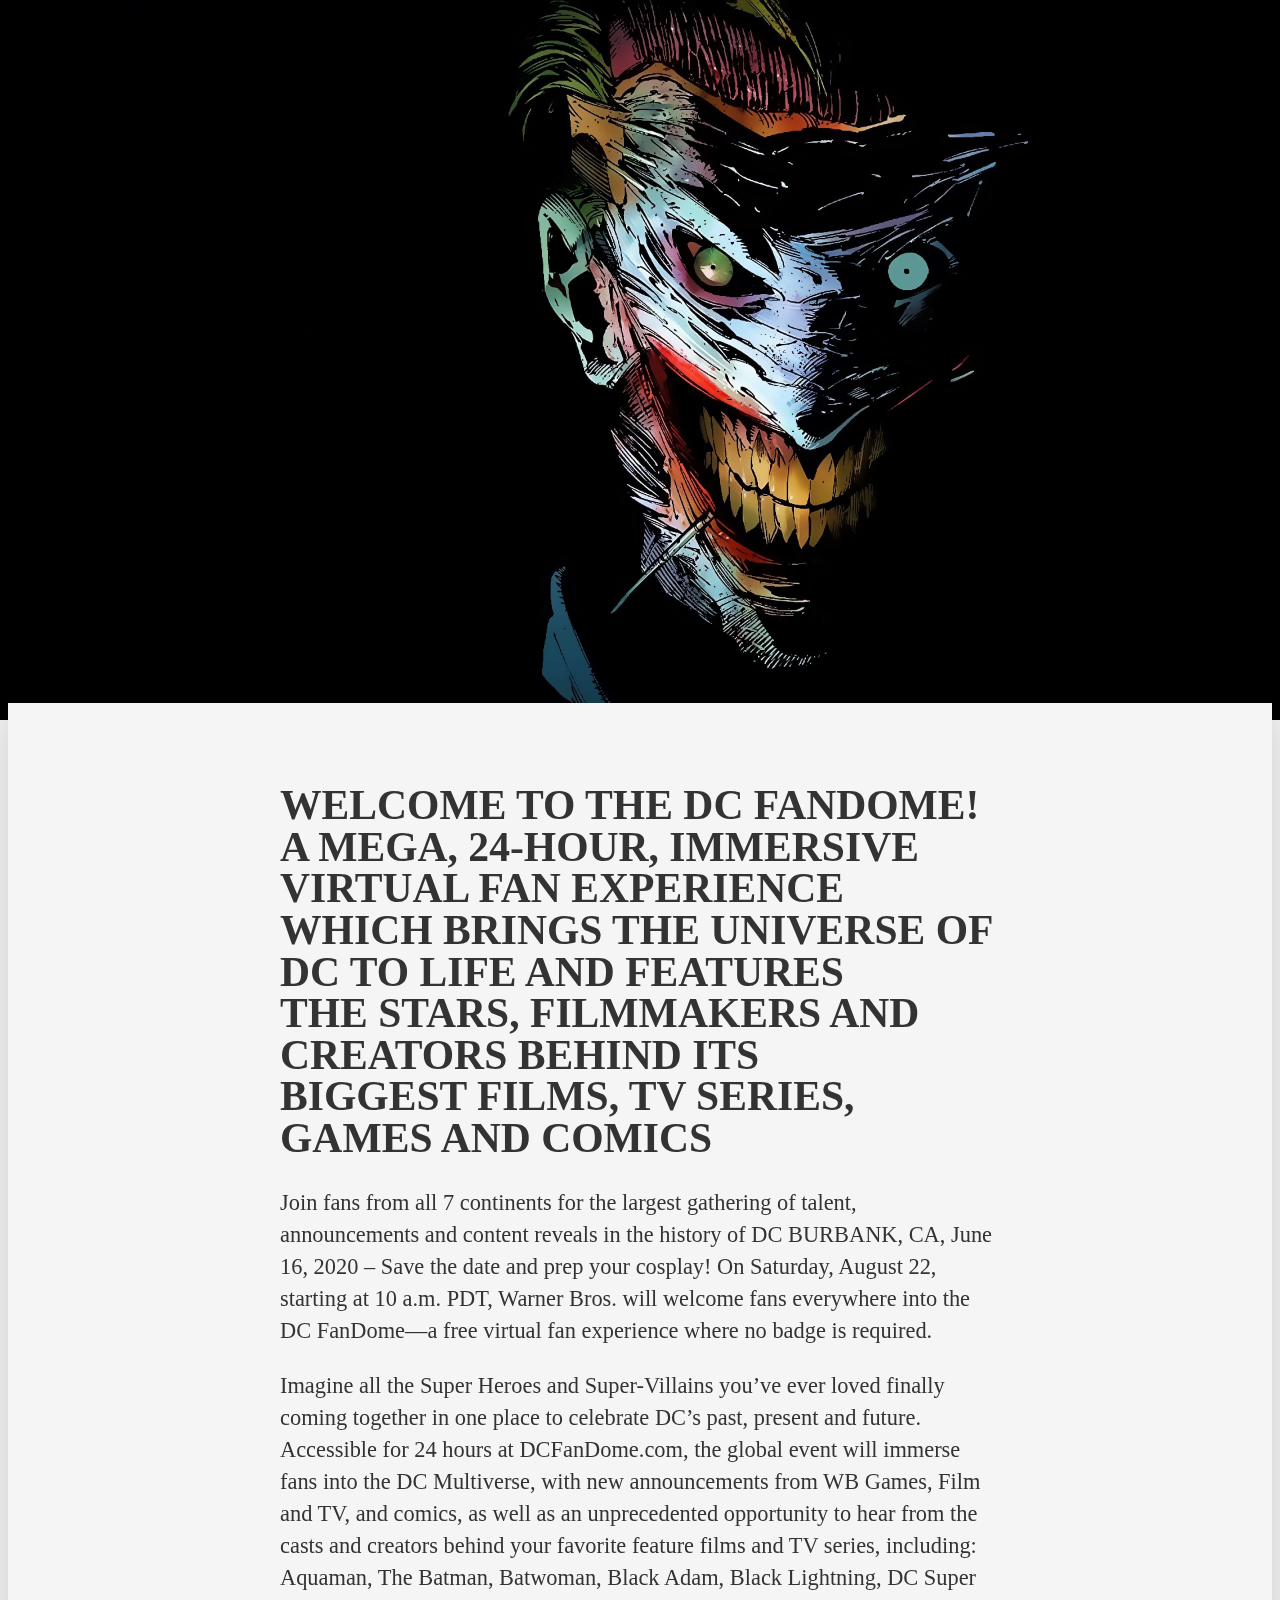
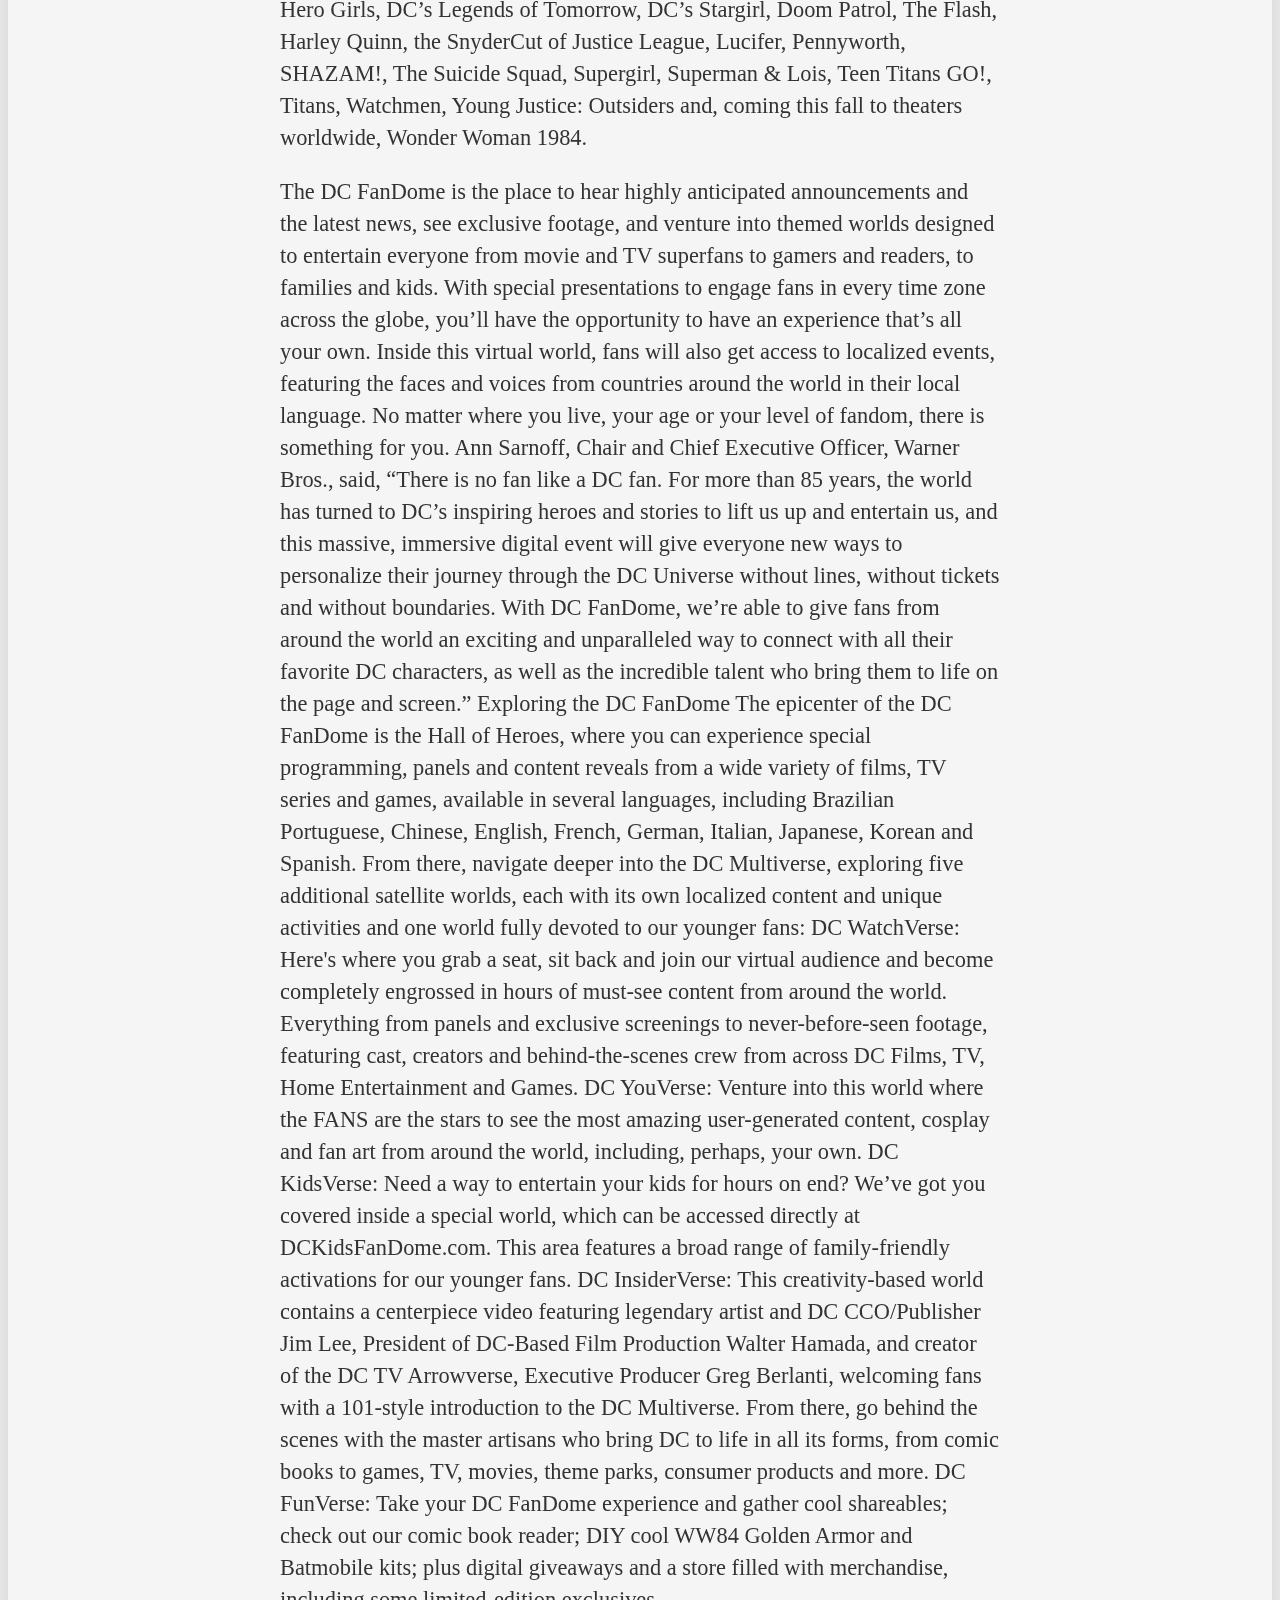
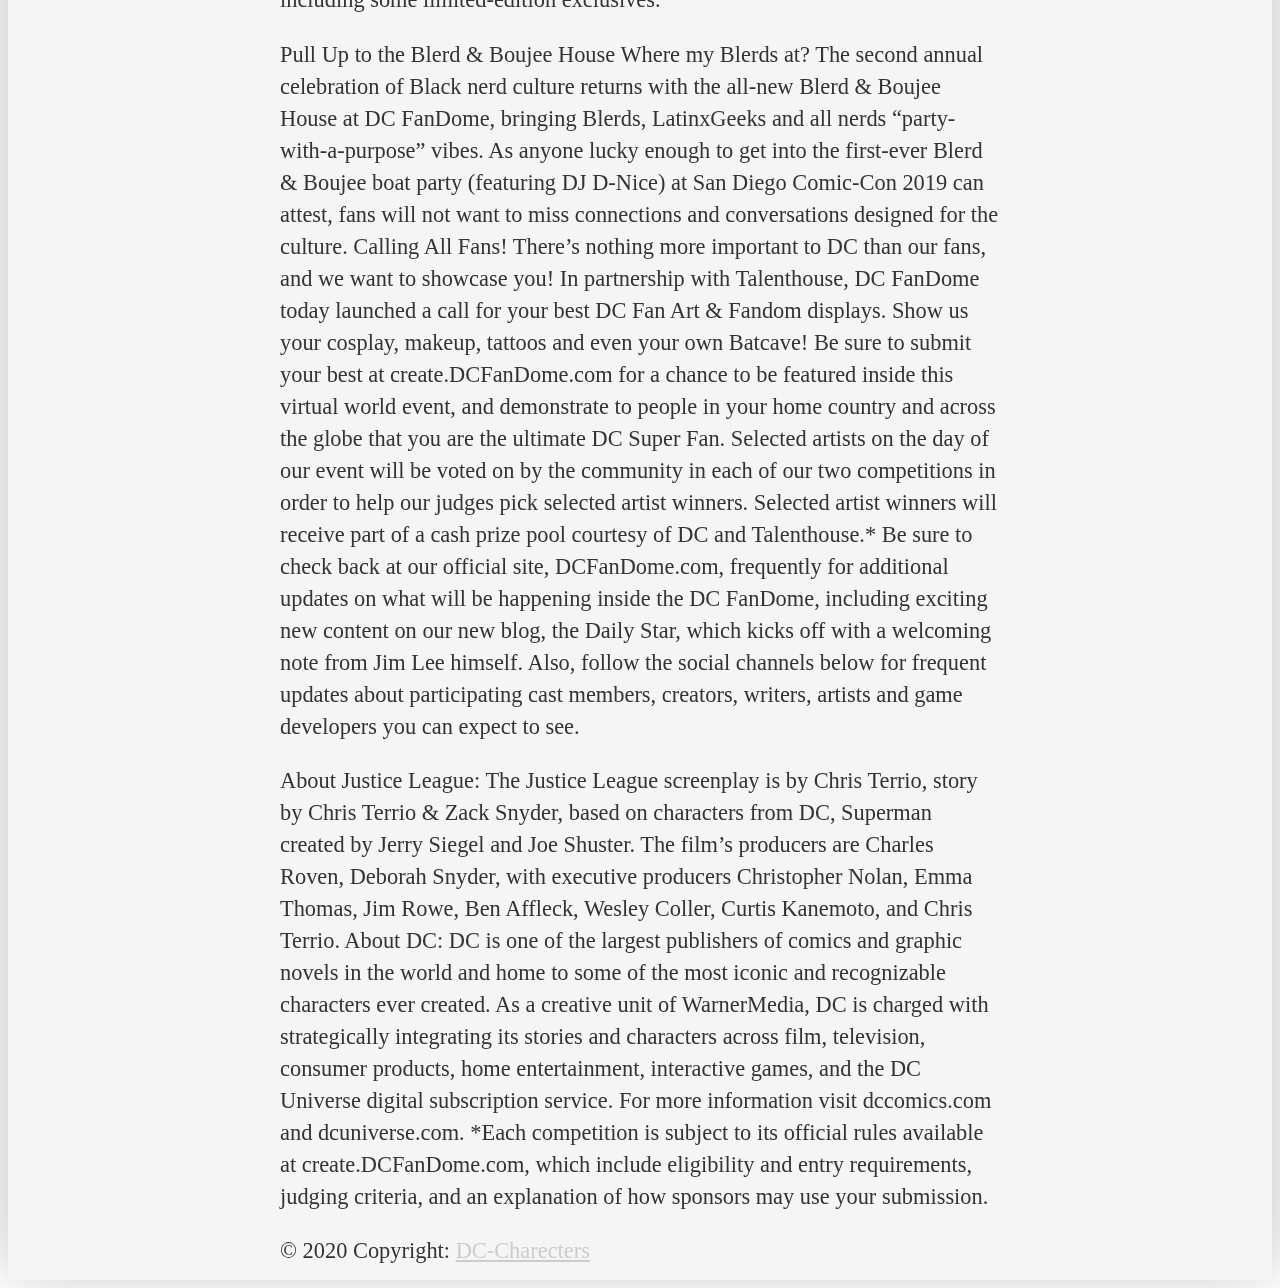
<file: index.html>
<!DOCTYPE html>
<html lang="en">
<head>
    <meta charset="UTF-8">
    <meta http-equiv="X-UA-Compatible" content="IE=edge">
    <meta name="viewport" content="width=device-width, initial-scale=1.0">
    <title>Marvel form</title>
    
    
</head>
<body>
   
      

      
  
    
<header class="zoom">
    <img src="34909.jpg">
  </header>
  <main role="main">
    <div class="content">
      <h1> <br> WELCOME TO THE DC FANDOME! <br>
        A MEGA, 24-HOUR, IMMERSIVE VIRTUAL FAN EXPERIENCE <br>
        WHICH BRINGS THE UNIVERSE OF DC TO LIFE AND FEATURES <br>
        THE STARS, FILMMAKERS AND CREATORS BEHIND ITS <br>
        BIGGEST FILMS, TV SERIES, GAMES AND COMICS</h1>
        
        Join fans from all 7 continents for the largest gathering of talent,
        announcements and content reveals in the history of DC
        
        BURBANK, CA, June 16, 2020 – Save the date and prep your cosplay!  On Saturday, August 22, starting at 10 a.m. PDT, Warner Bros. will welcome fans everywhere into the DC FanDome—a free virtual fan experience where no badge is required. 
        
         <p> Imagine all the Super Heroes and Super-Villains you’ve ever loved finally coming together in one place to celebrate DC’s past, present and future.  Accessible for 24 hours at DCFanDome.com, the global event will immerse fans into the DC Multiverse, with new announcements from WB Games, Film and TV, and comics, as well as an unprecedented opportunity to hear from the casts and creators behind your favorite feature films and TV series, including: Aquaman, The Batman, Batwoman, Black Adam, Black Lightning, DC Super Hero Girls, DC’s Legends of Tomorrow, DC’s Stargirl, Doom Patrol, The Flash, Harley Quinn, the SnyderCut of Justice League, Lucifer, Pennyworth, SHAZAM!, The Suicide Squad, Supergirl, Superman & Lois, Teen Titans GO!, Titans, Watchmen, Young Justice: Outsiders and, coming this fall to theaters worldwide, Wonder Woman 1984.</p>
         <p>The DC FanDome is the place to hear highly anticipated announcements and the latest news, see exclusive footage, and venture into themed worlds designed to entertain everyone from movie and TV superfans to gamers and readers, to families and kids.  With special presentations to engage fans in every time zone across the globe, you’ll have the opportunity to have an experience that’s all your own.  Inside this virtual world, fans will also get access to localized events, featuring the faces and voices from countries around the world in their local language.  No matter where you live, your age or your level of fandom, there is something for you.

            Ann Sarnoff, Chair and Chief Executive Officer, Warner Bros., said, “There is no fan like a DC fan.  For more than 85 years, the world has turned to DC’s inspiring heroes and stories to lift us up and entertain us, and this massive, immersive digital event will give everyone new ways to personalize their journey through the DC Universe without lines, without tickets and without boundaries.  With DC FanDome, we’re able to give fans from around the world an exciting and unparalleled way to connect with all their favorite DC characters, as well as the incredible talent who bring them to life on the page and screen.”
            
            Exploring the DC FanDome
            The epicenter of the DC FanDome is the Hall of Heroes, where you can experience special programming, panels and content reveals from a wide variety of films, TV series and games, available in several languages, including Brazilian Portuguese, Chinese, English, French, German, Italian, Japanese, Korean and Spanish.  From there, navigate deeper into the DC Multiverse, exploring five additional satellite worlds, each with its own localized content and unique activities and one world fully devoted to our younger fans:
            
            DC WatchVerse: Here's where you grab a seat, sit back and join our virtual audience and become completely engrossed in hours of must-see content from around the world.  Everything from panels and exclusive screenings to never-before-seen footage, featuring cast, creators and behind-the-scenes crew from across DC Films, TV, Home Entertainment and Games.
            DC YouVerse: Venture into this world where the FANS are the stars to see the most amazing user-generated content, cosplay and fan art from around the world, including, perhaps, your own.
            DC KidsVerse: Need a way to entertain your kids for hours on end?  We’ve got you covered inside a special world, which can be accessed directly at DCKidsFanDome.com. This area features a broad range of family-friendly activations for our younger fans.
            DC InsiderVerse: This creativity-based world contains a centerpiece video featuring legendary artist and DC CCO/Publisher Jim Lee, President of DC-Based Film Production Walter Hamada, and creator of the DC TV Arrowverse, Executive Producer Greg Berlanti, welcoming fans with a 101-style introduction to the DC Multiverse.  From there, go behind the scenes with the master artisans who bring DC to life in all its forms, from comic books to games, TV, movies, theme parks, consumer products and more.
            DC FunVerse: Take your DC FanDome experience and gather cool shareables; check out our comic book reader; DIY cool WW84 Golden Armor and Batmobile kits; plus digital giveaways and a store filled with merchandise, including some limited-edition exclusives.</p>
            <p>Pull Up to the Blerd & Boujee House
                Where my Blerds at?  The second annual celebration of Black nerd culture returns with the all-new Blerd & Boujee House at DC FanDome, bringing Blerds, LatinxGeeks and all nerds “party-with-a-purpose” vibes.  As anyone lucky enough to get into the first-ever Blerd & Boujee boat party (featuring DJ D-Nice) at San Diego Comic-Con 2019 can attest, fans will not want to miss connections and conversations designed for the culture.
                
                Calling All Fans!
                There’s nothing more important to DC than our fans, and we want to showcase you!  In partnership with Talenthouse, DC FanDome today launched a call for your best DC Fan Art & Fandom displays.  Show us your cosplay, makeup, tattoos and even your own Batcave!  Be sure to submit your best at create.DCFanDome.com for a chance to be featured inside this virtual world event, and demonstrate to people in your home country and across the globe that you are the ultimate DC Super Fan.  Selected artists on the day of our event will be voted on by the community in each of our two competitions in order to help our judges pick selected artist winners.  Selected artist winners will receive part of a cash prize pool courtesy of DC and Talenthouse.*
                
                Be sure to check back at our official site, DCFanDome.com, frequently for additional updates on what will be happening inside the DC FanDome, including exciting new content on our new blog, the Daily Star, which kicks off with a welcoming note from Jim Lee himself.  Also, follow the social channels below for frequent updates about participating cast members, creators, writers, artists and game developers you can expect to see. </p>
                <p>About Justice League:
                    The Justice League screenplay is by Chris Terrio, story by Chris Terrio & Zack Snyder, based on characters from DC, Superman created by Jerry Siegel and Joe Shuster. The film’s producers are Charles Roven, Deborah Snyder, with executive producers Christopher Nolan, Emma Thomas, Jim Rowe, Ben Affleck, Wesley Coller, Curtis Kanemoto, and Chris Terrio.
                    
                    About DC:
                    DC is one of the largest publishers of comics and graphic novels in the world and home to some of the most iconic and recognizable characters ever created.  As a creative unit of WarnerMedia, DC is charged with strategically integrating its stories and characters across film, television, consumer products, home entertainment, interactive games, and the DC Universe digital subscription service. For more information visit dccomics.com and dcuniverse.com.
                    
                    *Each competition is subject to its official rules available at create.DCFanDome.com, which include eligibility and entry requirements, judging criteria, and an explanation of how sponsors may use your submission.</p>
      
      
      <!-- Footer -->
<footer class="page-footer font-small blue">

    <!-- Copyright -->
    <div class="footer-copyright text-center py-3">© 2020 Copyright:
      <a href="index1.html">DC-Charecters</a>
    </div>
    <!-- Copyright -->
  
  </footer>
  <!-- Footer -->
    </div>
    
  </main>
  
<style>/* --- General Pen Styles --- */
    body{
      font-family: Georgia, serif;
      color: #333;
      font-size: 1.4rem;
      line-height: 2rem;
    }
    a{color: #000;}
    h1{
      font-size: 2.6rem;
      line-height: 2.6rem;
    }
    .content{
      margin: 0 auto;
      max-width: 90%;
      width: 720px;
    }
    main{
      padding: 1% 0;
      position: relative;
      background: #f5f5f5;
      box-shadow: 0px -10px 60px rgba(0,0,0,0.25);
        height: 100%;
    }
    footer p{
      font-size: .8rem;
      font-weight: bold;
      color: #ccc;
    }
    footer a{color: #ccc;}
    /* --- Important Pen Styles --- */
    
    .zoom{
      overflow: hidden;
      padding-bottom: 55%;
    }
    .zoom img{
      position: fixed;
      top: 0%;
      left: 50%;
      max-width: 200%;
      width: 100%;
      transform: translateX(-50%);
      /* Thanks  @bastian_fiessinger. Use when activating blur effect:
      will-change: -webkit-filter, filter, transform; */
    }
    @media (max-width: 667px) {
      h1{
        font-size: 1.8rem;
        line-height: 2.6rem;
        text-align: left;
      }
      .content{
        margin: 0 auto;
        max-width: 90%;
        width: 100%;
        height: 100%;
        text-align: justify;
      }
      .zoom{
        overflow: hidden;
        padding-bottom: 75%;
      }
    
    }</style>  
    <script>$(window).scroll(function() {
        var scroll = $(window).scrollTop();
        $(".zoom img").css({
          transform: 'translate3d(-50%, -'+(scroll/100)+'%, 0) scale('+(100 + scroll/5)/100+')',
          //Blur suggestion from @janwagner: https://codepen.io/janwagner/ in comments
          //"-webkit-filter": "blur(" + (scroll/200) + "px)",
          //filter: "blur(" + (scroll/200) + "px)"
        });
      });</script>
</body>
</html>
</file>
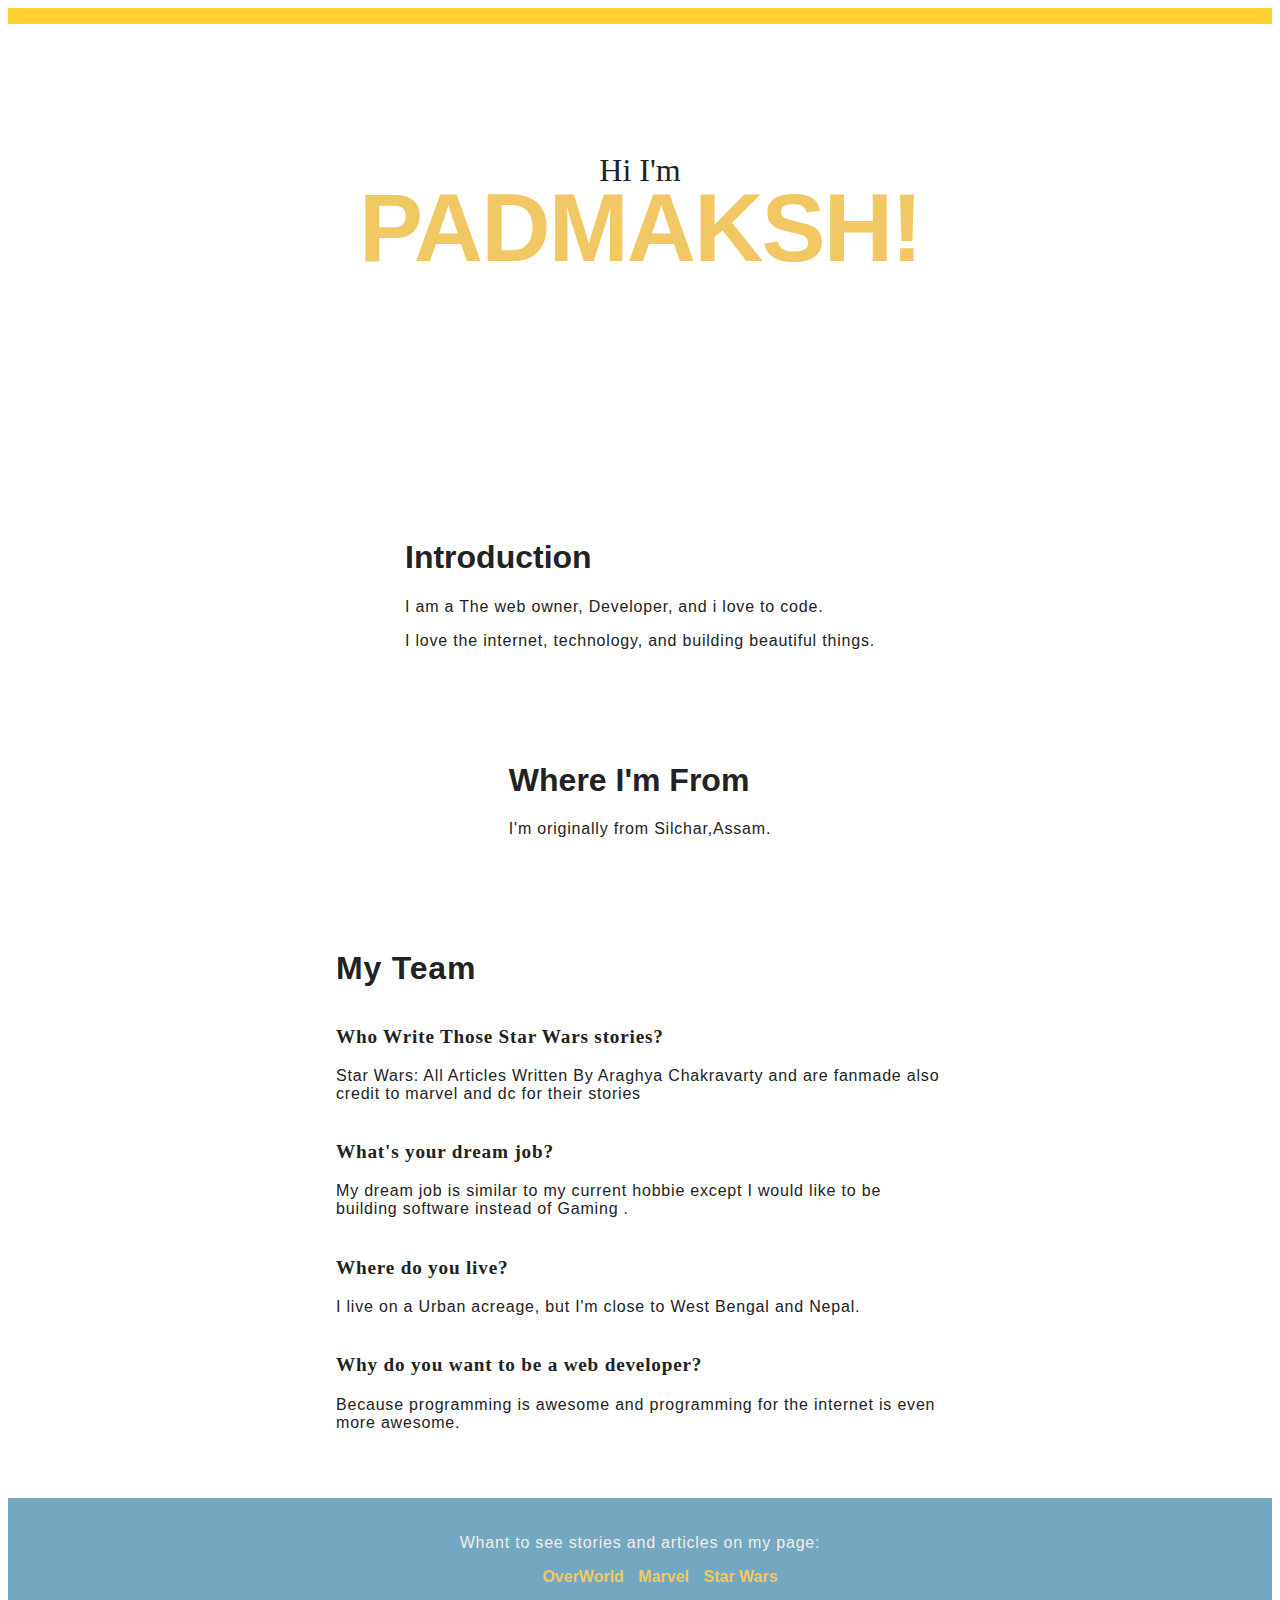
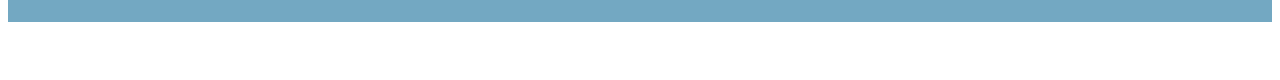
<file: about.html>
<!DOCTYPE html>
<html lang="en">
<head>
    <meta charset="UTF-8">
    <meta http-equiv="X-UA-Compatible" content="IE=edge">
    <meta name="viewport" content="width=device-width, initial-scale=1.0">
    <title>Document</title>
</head>
<body>
    <header class='masthead'>
        <p class='masthead-intro'>Hi I'm</p>
        <h1 class='masthead-heading'>PADMAKSH!</h1>
      </header>
      <section class="introduction-section">
          <h1>Introduction</h1>
          <p>I am a The web owner, Developer, and i love to code.</p>
          <p>I love the internet, technology, and building beautiful things.</p>
      </section>
      <section class="location-section">
          <h1>Where I'm From</h1>
          <p>I'm originally from Silchar,Assam. </p>
      </section>
      <section class="questions-section">
          <h1>My Team</h1>
          <h2>Who Write Those Star Wars stories?</h2>
          <p>Star Wars: All Articles Written By Araghya Chakravarty and are fanmade also credit to marvel and dc for their stories</p>
          <h2>What's your dream job?</h2>
          <p>My dream job is similar to my current hobbie except I would like to be building software instead of Gaming .</p>
          <h2>Where do you live?</h2>
          <p>I live on a Urban acreage, but I'm close to West Bengal and Nepal.</p>
          <h2>Why do you want to be a web developer?</h2>
          <p>Because programming is awesome and programming for the internet is even more awesome.</p>
          
      </section>
      
      <footer class="content-footer">
          <p>Whant to see stories and articles on my page:</p>
          <ul class="social">
              <li><a class="css-is-deranged" href="indexhome.html">OverWorld</a></li>
              <li><a class="css-is-deranged" href="indexm0.html">Marvel</a></li>
              <li><a class="css-is-deranged" href="Combined.html">Star Wars</a></li>
          </ul>
        
      </footer>
      <style>body {
        /* Typography Declarations */
        color: #222222;
        font-size: 1em;
        font-family: "Open Sans", "Helvetica Neue", sans-serif;
        display: flex;
        flex-direction: column;
    }
    
    .content-footer,
    .masthead-heading,
    .masthead-intro {
      text-align: center;
    }
    
    .masthead {
      padding: 6em 0;
      background-image: url('https://i.imgur.com/yGmrlyg.jpg');
      background-size: cover;
      background-repeat: no-repeat;
      border-top: solid 1em #FFCF33;
    }
    
    .masthead-intro {
        /* Layout Declarations */
        margin-bottom: 0.1em;
        /* Typography Declarations */
        font-family: "Gentium Book Basic", Georgia, serif;
        font-size: 2em;
    }
    
    .masthead-heading {
        /* Layout Declarations */
        color: #F1C863;
        margin-top: -0.2em;
        /* Typography Declarations */
        font-family: "Open Sans", "Helvetica Neue", sans-serif;
        font-weight: bold;
        font-size: 6em;
        letter-spacing: -0.02em;
        text-transform: uppercase;
    }
    
    .introduction-section,
    .location-section,
    .questions-section {
        max-width: 38em;
        margin-left: auto;
        margin-right: auto;
        margin-top: 2em;
    }
    
    .introduction-section > p,
    .location-section > p,
    .questions-section,
    .content-footer > p {
        /* Typography Declarations */
        font-weight: 300;
        letter-spacing: 0.05em;
    }
    
    .questions-section > h2 {
        font-family: "Gentium Book Basic", Georgia, serif;
        font-size: 1.2em;
        font-weight: bold;
        /* Layout */
        margin: 2em 0 1em 0;
    }
    
    section > h1 {
        margin-top: 2em;
    }
    
    .content-footer,
    .masthead-heading,
    .masthead-intro {
      text-align: center;
    }
    
    .masthead {
      padding: 6em 0;
      background-image: url('https://i.imgur.com/yGmrlyg.jpg');
      background-size: cover;
      background-repeat: no-repeat;
      border-top: solid 1em #FFCF33;
    }
    
    .masthead-intro {
      margin-bottom: 0.1em;
      font-family: "Gentium Book Basic", Georgia, serif;
        font-size: 2em;
    }
    
    .masthead-heading {
      margin-top: -0.2em;
      font-family: "Open Sans", "Helvetica Neue", sans-serif;
      font-weight: bold;
      font-size: 6em;
      letter-spacing: -0.02em;
      text-transform: uppercase;
    }
    .introduction > p,
    .location > p,
    .content-footer > p {
        /* Typography Declarations */
        font-weight: 300;
        letter-spacing: 0.05em;
    }
    h2 {
        /* Typography Declarations */
        font-family: "Gentium Book Basic", Georgia, serif;
        font-size: 1.2em;
        font-weight: bold;
    }
    
    .introduction-section,
    .location-section,
    .questions-section {
        max-width: 38em;
        margin-left: auto;
        margin-right: auto;
        margin-top: 2em;
    }
    .content-footer {
      margin: 50px 0;
      padding: 20px 0;
      text-align: center;
      background-color: #73A8C2;
      text-decoration: none;
    }
    .social > li {
      display: inline-block;
      margin: 0 5px;
    }
    .content-footer > p {
      color: #F7EDE1;
    }
    a {
        font-weight: bold;
        text-decoration: none;
        color: #F1C863;
    }
      
    @media only screen and (max-width: 500px) {
        .masthead {
            padding: 3em 0;
        }
        .masthead-heading {
            font-size: 3em;
        }
        .content-footer {
            padding: 2em 2.5em;
      }
    }</style>

</body>
</html>
</file>
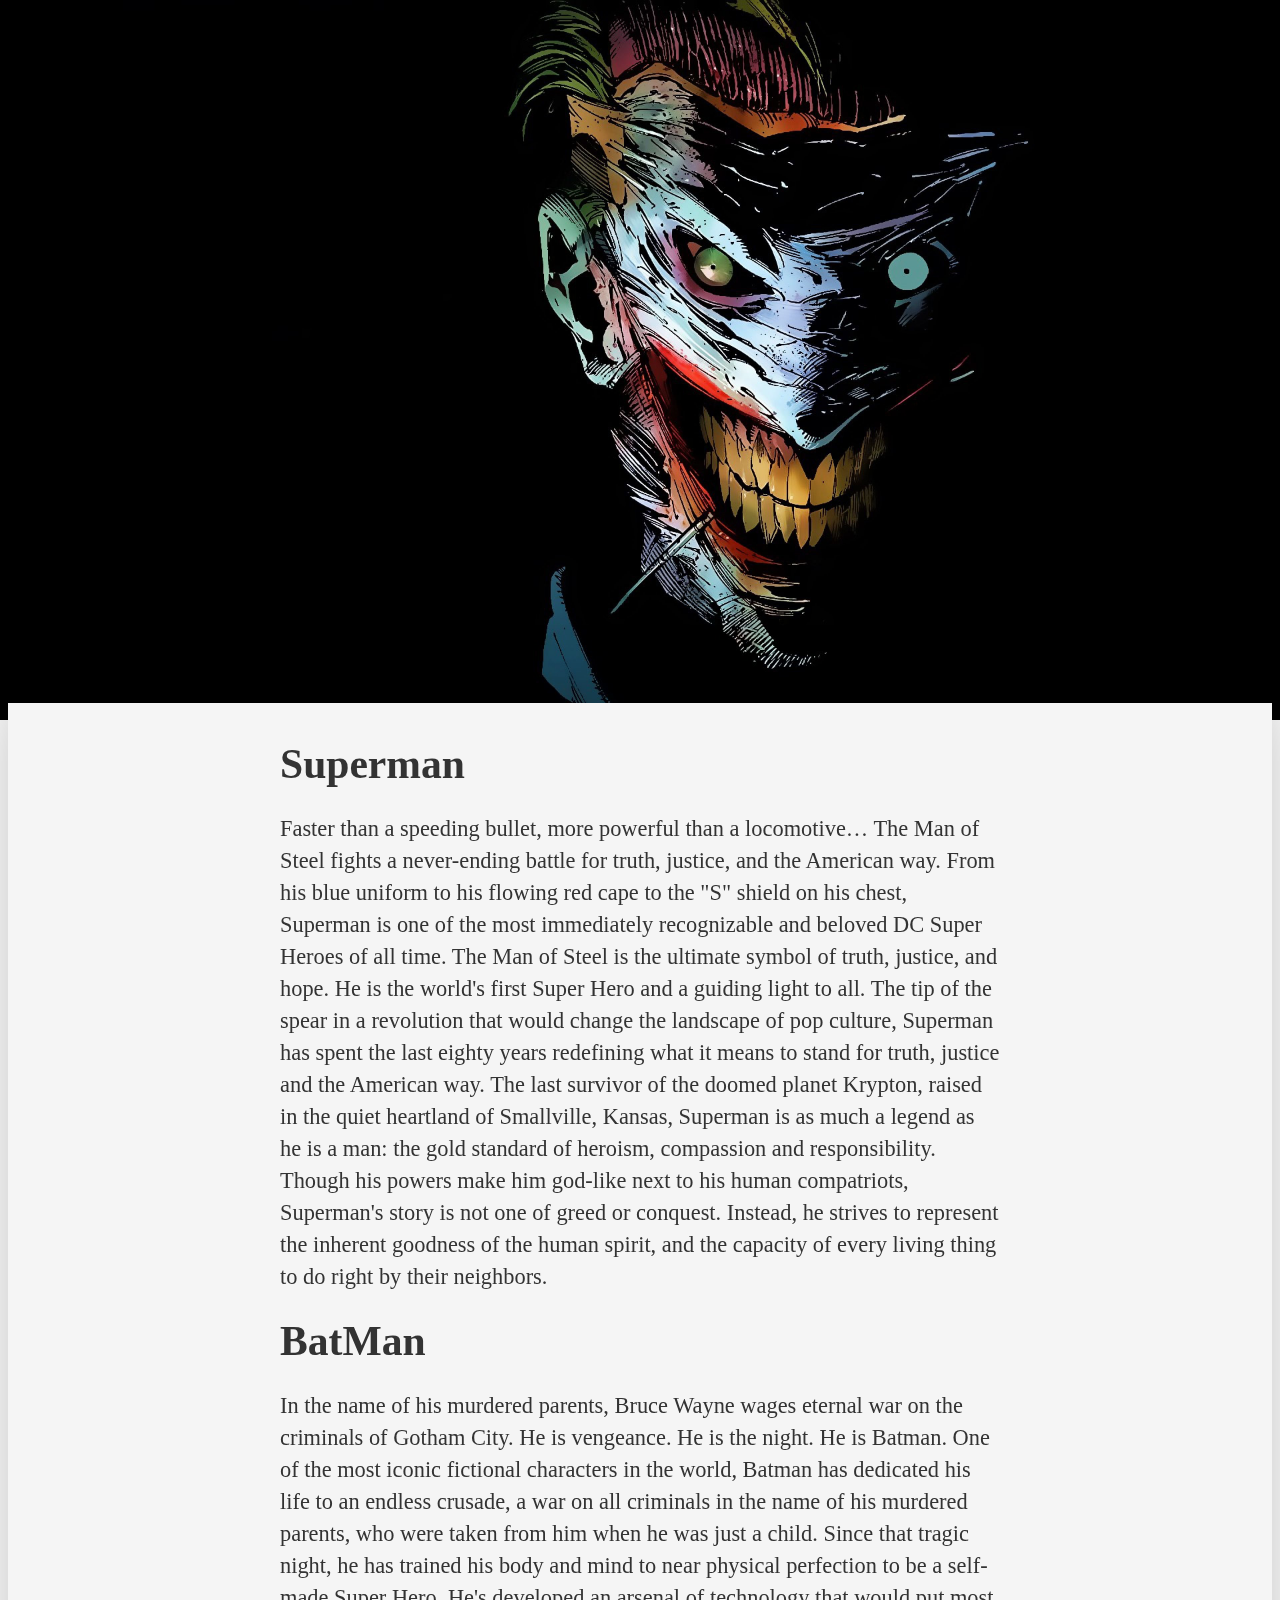
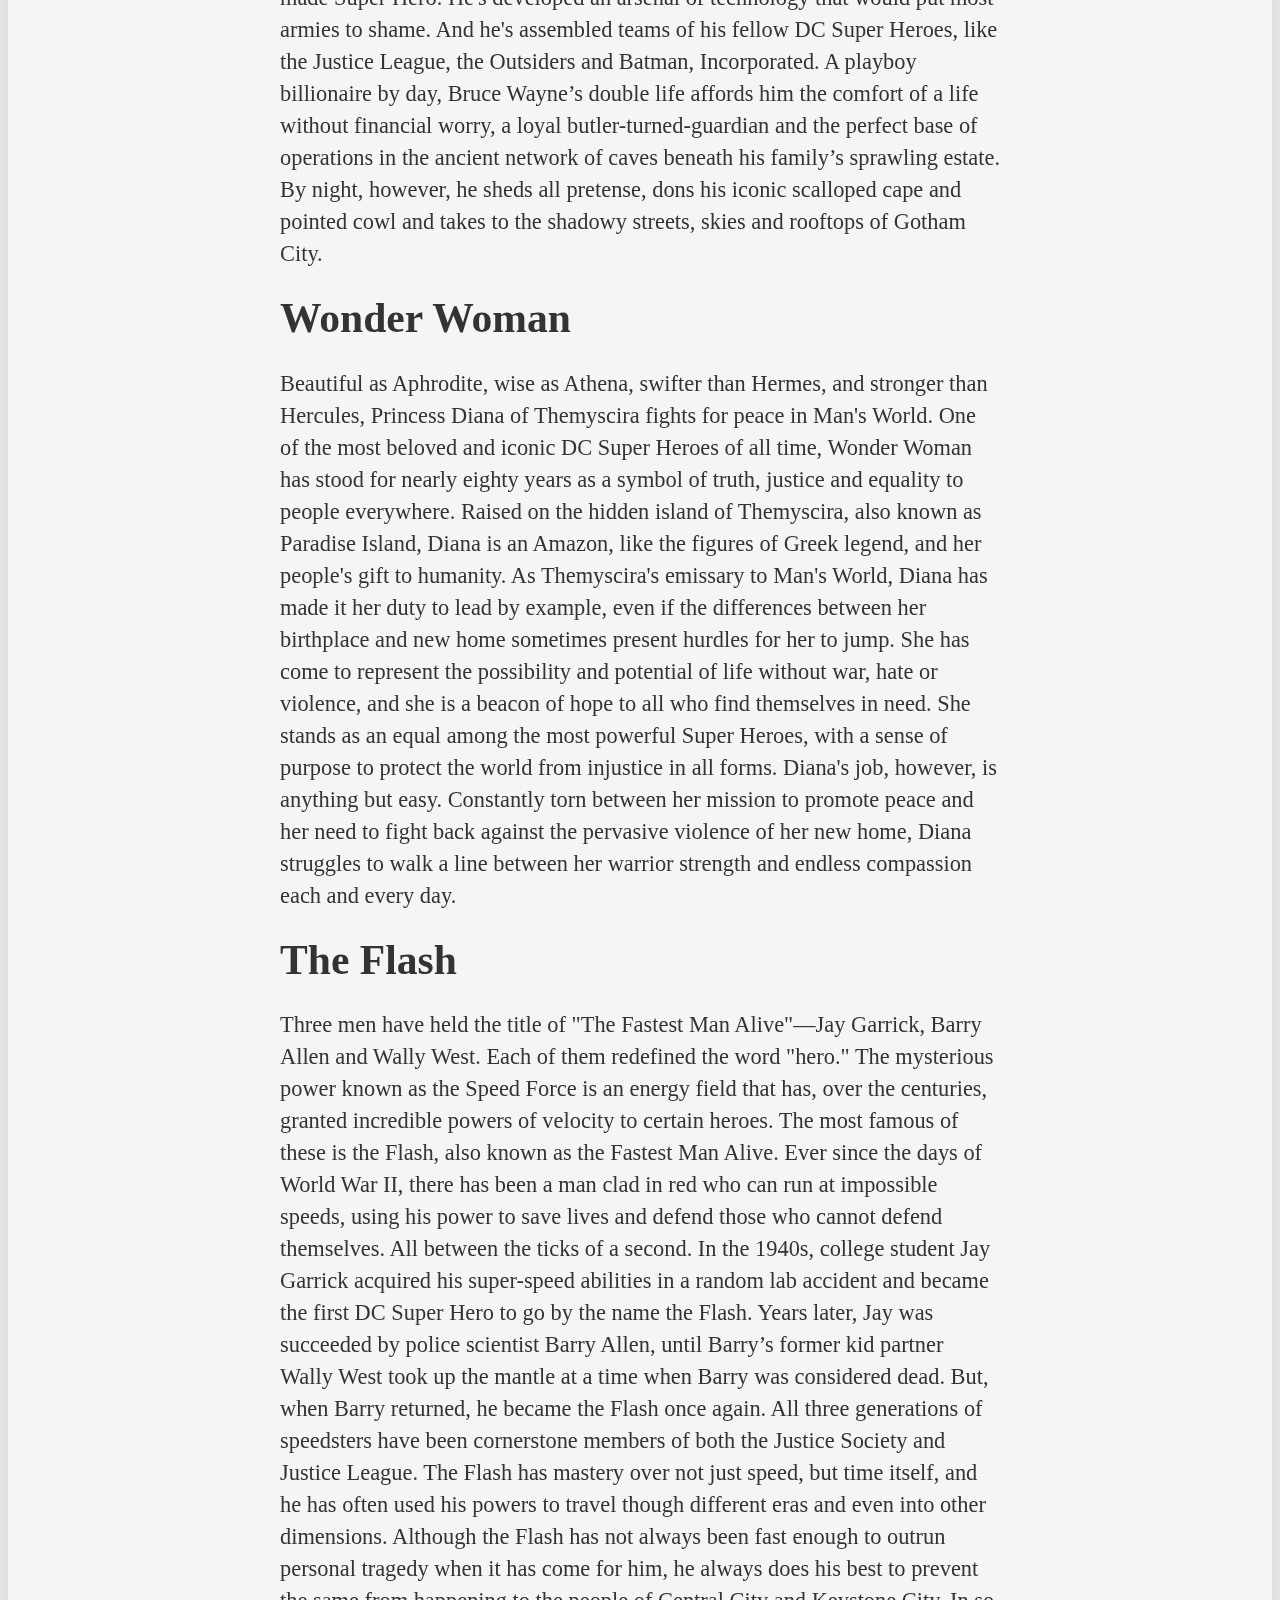
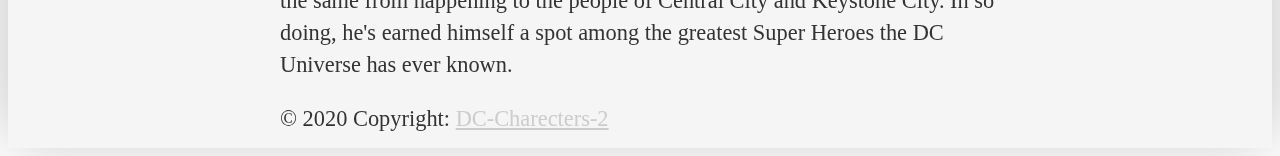
<file: index1.html>
<!DOCTYPE html>
<html lang="en">
<head>
    <meta charset="UTF-8">
    <meta http-equiv="X-UA-Compatible" content="IE=edge">
    <meta name="viewport" content="width=device-width, initial-scale=1.0">
    <title>Marvel form</title>
    
    
</head>
<body>
   
      

      
  
    
<header class="zoom">
    <img src="34909.jpg">
  </header>
  <main role="main">
    <div class="content">
     <h1>Superman</h1>
     <p>Faster than a speeding bullet, more powerful than a locomotive… The Man of Steel fights a never-ending battle for truth, justice, and the American way.

        From his blue uniform to his flowing red cape to the "S" shield on his chest, Superman is one of the most immediately recognizable and beloved DC Super Heroes of all time. The Man of Steel is the ultimate symbol of truth, justice, and hope. He is the world's first Super Hero and a guiding light to all.
        
        The tip of the spear in a revolution that would change the landscape of pop culture, Superman has spent the last eighty years redefining what it means to stand for truth, justice and the American way. The last survivor of the doomed planet Krypton, raised in the quiet heartland of Smallville, Kansas, Superman is as much a legend as he is a man: the gold standard of heroism, compassion and responsibility.
        
        Though his powers make him god-like next to his human compatriots, Superman's story is not one of greed or conquest. Instead, he strives to represent the inherent goodness of the human spirit, and the capacity of every living thing to do right by their neighbors.</p>
        <h1>BatMan</h1>
        <p>In the name of his murdered parents, Bruce Wayne wages eternal war on the criminals of Gotham City. He is vengeance. He is the night. He is Batman.

            One of the most iconic fictional characters in the world, Batman has dedicated his life to an endless crusade, a war on all criminals in the name of his murdered parents, who were taken from him when he was just a child. Since that tragic night, he has trained his body and mind to near physical perfection to be a self-made Super Hero. He's developed an arsenal of technology that would put most armies to shame. And he's assembled teams of his fellow DC Super Heroes, like the Justice League, the Outsiders and Batman, Incorporated.
            
            A playboy billionaire by day, Bruce Wayne’s double life affords him the comfort of a life without financial worry, a loyal butler-turned-guardian and the perfect base of operations in the ancient network of caves beneath his family’s sprawling estate. By night, however, he sheds all pretense, dons his iconic scalloped cape and pointed cowl and takes to the shadowy streets, skies and rooftops of Gotham City.</p>
            <h1>Wonder Woman</h1>
            <p>Beautiful as Aphrodite, wise as Athena, swifter than Hermes, and stronger than Hercules, Princess Diana of Themyscira fights for peace in Man's World.

                One of the most beloved and iconic DC Super Heroes of all time, Wonder Woman has stood for nearly eighty years as a symbol of truth, justice and equality to people everywhere. Raised on the hidden island of Themyscira, also known as Paradise Island, Diana is an Amazon, like the figures of Greek legend, and her people's gift to humanity.
                
                As Themyscira's emissary to Man's World, Diana has made it her duty to lead by example, even if the differences between her birthplace and new home sometimes present hurdles for her to jump. She has come to represent the possibility and potential of life without war, hate or violence, and she is a beacon of hope to all who find themselves in need. She stands as an equal among the most powerful Super Heroes, with a sense of purpose to protect the world from injustice in all forms.
                
                Diana's job, however, is anything but easy. Constantly torn between her mission to promote peace and her need to fight back against the pervasive violence of her new home, Diana struggles to walk a line between her warrior strength and endless compassion each and every day.
                
                </p>
                <h1>The Flash</h1>
                <p>Three men have held the title of "The Fastest Man Alive"—Jay Garrick, Barry Allen and Wally West. Each of them redefined the word "hero."

                    The mysterious power known as the Speed Force is an energy field that has, over the centuries, granted incredible powers of velocity to certain heroes. The most famous of these is the Flash, also known as the Fastest Man Alive. Ever since the days of World War II, there has been a man clad in red who can run at impossible speeds, using his power to save lives and defend those who cannot defend themselves. All between the ticks of a second.
                    
                    In the 1940s, college student Jay Garrick acquired his super-speed abilities in a random lab accident and became the first DC Super Hero to go by the name the Flash. Years later, Jay was succeeded by police scientist Barry Allen, until Barry’s former kid partner Wally West took up the mantle at a time when Barry was considered dead. But, when Barry returned, he became the Flash once again. All three generations of speedsters have been cornerstone members of both the Justice Society and Justice League.
                    
                    The Flash has mastery over not just speed, but time itself, and he has often used his powers to travel though different eras and even into other dimensions. Although the Flash has not always been fast enough to outrun personal tragedy when it has come for him, he always does his best to prevent the same from happening to the people of Central City and Keystone City. In so doing, he's earned himself a spot among the greatest Super Heroes the DC Universe has ever known.</p>
      
      <!-- Footer -->
<footer class="page-footer font-small blue">

    <!-- Copyright -->
    <div class="footer-copyright text-center py-3">© 2020 Copyright:
      <a href="index2.html">DC-Charecters-2</a>
    </div>
    <!-- Copyright -->
  
  </footer>
  <!-- Footer -->
    </div>
    
  </main>
  
<style>/* --- General Pen Styles --- */
    body{
      font-family: Georgia, serif;
      color: #333;
      font-size: 1.4rem;
      line-height: 2rem;
    }
    a{color: #000;}
    h1{
      font-size: 2.6rem;
      line-height: 2.6rem;
    }
    .content{
      margin: 0 auto;
      max-width: 90%;
      width: 720px;
    }
    main{
      padding: 1% 0;
      position: relative;
      background: #f5f5f5;
      box-shadow: 0px -10px 60px rgba(0,0,0,0.25);
        height: 100%;
    }
    footer p{
      font-size: .8rem;
      font-weight: bold;
      color: #ccc;
    }
    footer a{color: #ccc;}
    /* --- Important Pen Styles --- */
    
    .zoom{
      overflow: hidden;
      padding-bottom: 55%;
    }
    .zoom img{
      position: fixed;
      top: 0%;
      left: 50%;
      max-width: 200%;
      width: 100%;
      transform: translateX(-50%);
      /* Thanks  @bastian_fiessinger. Use when activating blur effect:
      will-change: -webkit-filter, filter, transform; */
    }
    @media (max-width: 667px) {
      h1{
        font-size: 1.8rem;
        line-height: 2.6rem;
        text-align: left;
      }
      .content{
        margin: 0 auto;
        max-width: 90%;
        width: 100%;
        height: 100%;
        text-align: justify;
      }
      .zoom{
        overflow: hidden;
        padding-bottom: 75%;
      }
    
    }</style>  
    <script>$(window).scroll(function() {
        var scroll = $(window).scrollTop();
        $(".zoom img").css({
          transform: 'translate3d(-50%, -'+(scroll/100)+'%, 0) scale('+(100 + scroll/5)/100+')',
          //Blur suggestion from @janwagner: https://codepen.io/janwagner/ in comments
          //"-webkit-filter": "blur(" + (scroll/200) + "px)",
          //filter: "blur(" + (scroll/200) + "px)"
        });
      });</script>
</body>
</html>
</file>
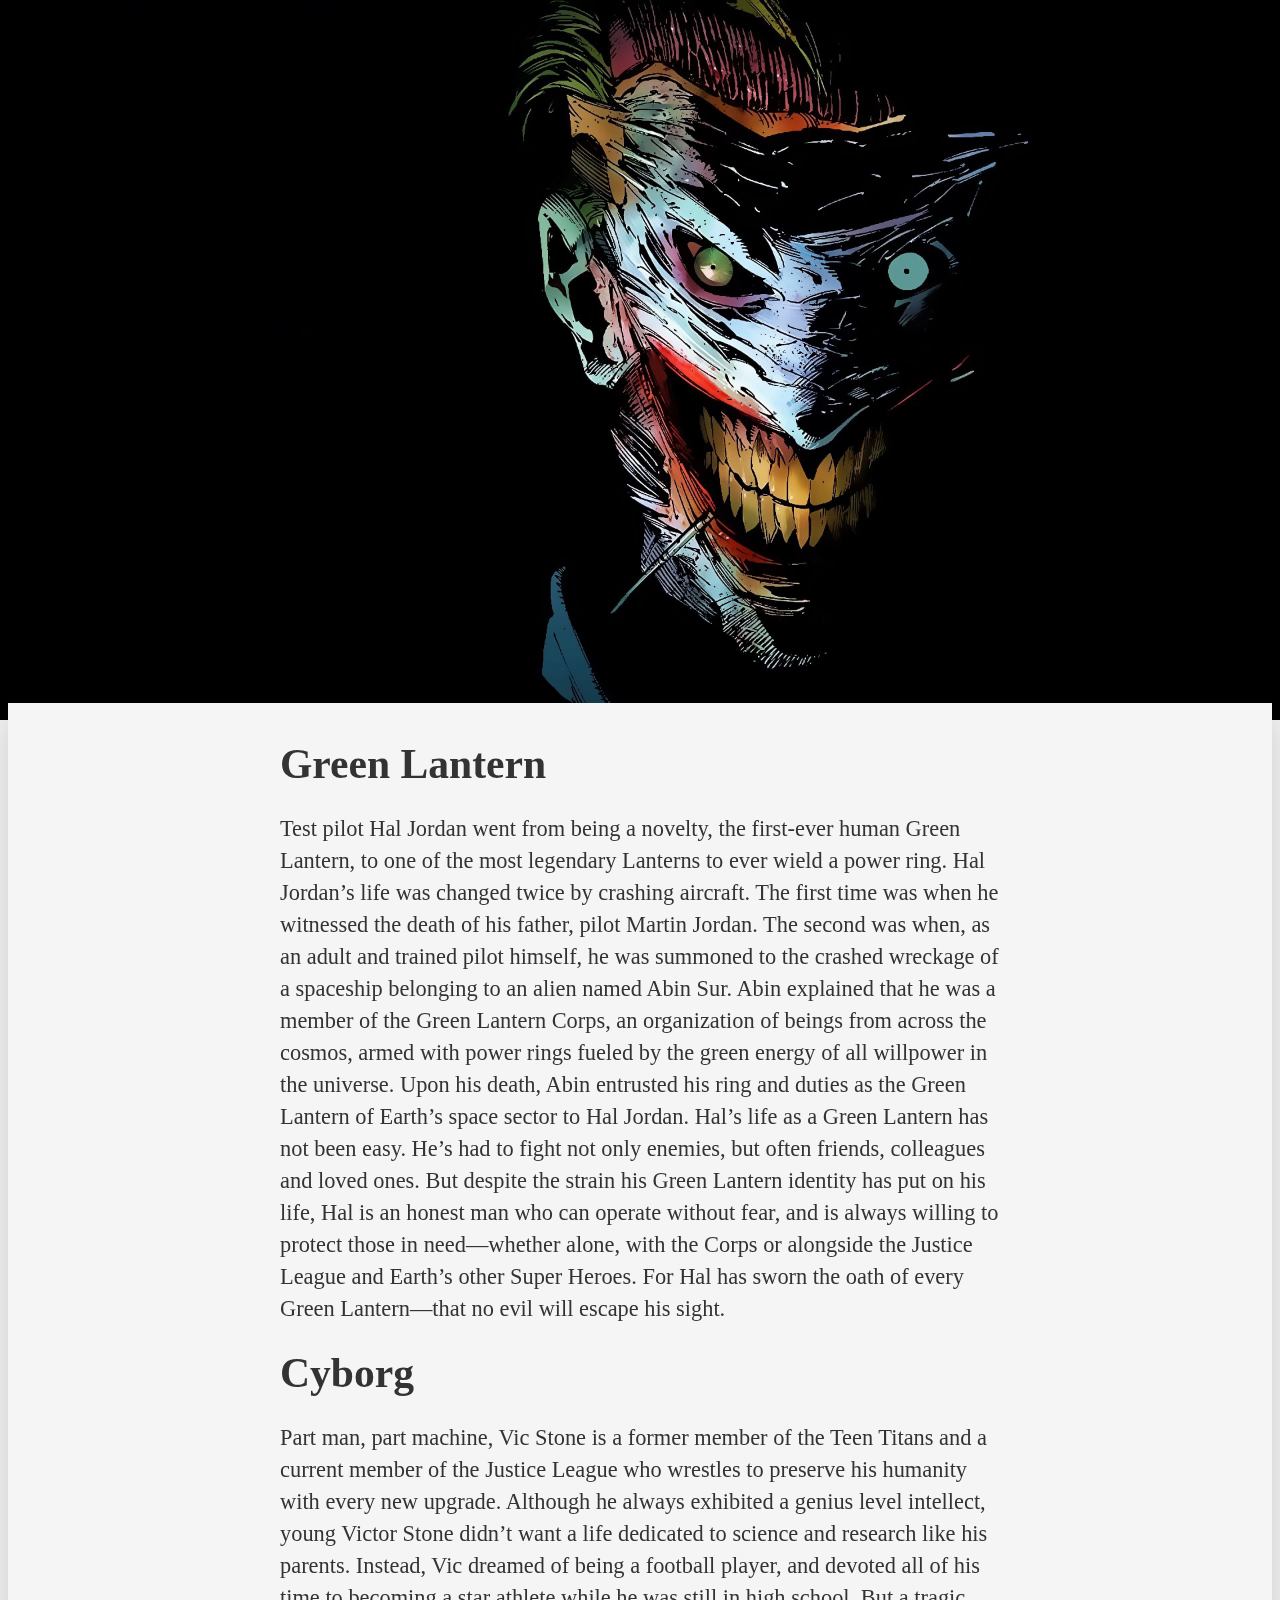
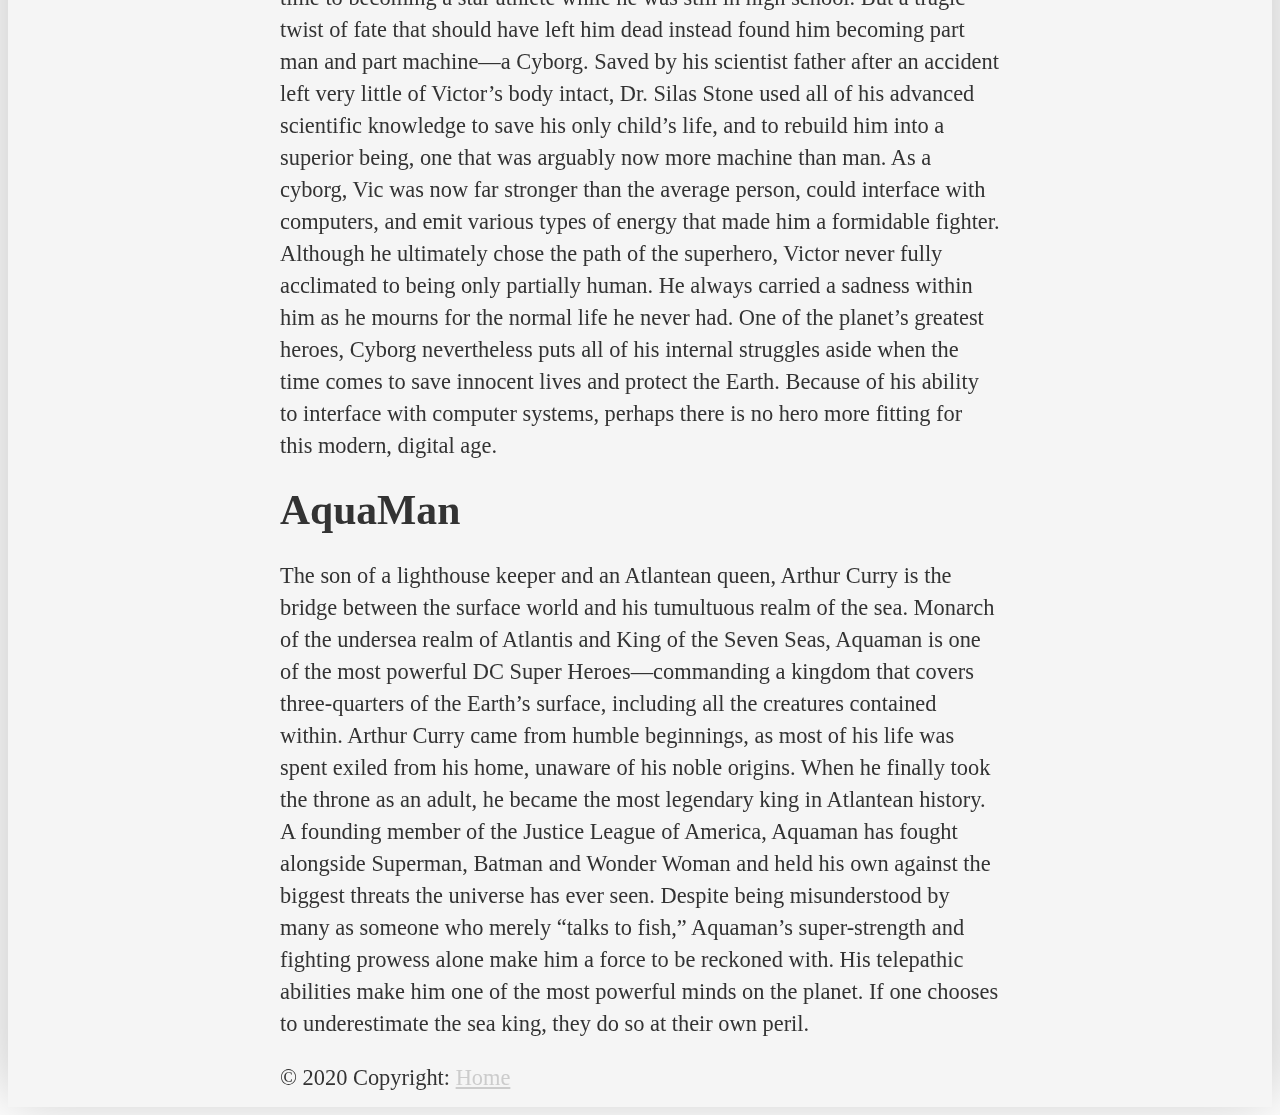
<file: index2.html>
<!DOCTYPE html>
<html lang="en">
<head>
    <meta charset="UTF-8">
    <meta http-equiv="X-UA-Compatible" content="IE=edge">
    <meta name="viewport" content="width=device-width, initial-scale=1.0">
    <title>Marvel form</title>
    
    
</head>
<body>
   
      

      
  
    
<header class="zoom">
    <img src="34909.jpg">
  </header>
  <main role="main">
    <div class="content">
     <h1>Green Lantern</h1>
     <p>Test pilot Hal Jordan went from being a novelty, the first-ever human Green Lantern, to one of the most legendary Lanterns to ever wield a power ring.

        Hal Jordan’s life was changed twice by crashing aircraft. The first time was when he witnessed the death of his father, pilot Martin Jordan. The second was when, as an adult and trained pilot himself, he was summoned to the crashed wreckage of a spaceship belonging to an alien named Abin Sur. Abin explained that he was a member of the Green Lantern Corps, an organization of beings from across the cosmos, armed with power rings fueled by the green energy of all willpower in the universe. Upon his death, Abin entrusted his ring and duties as the Green Lantern of Earth’s space sector to Hal Jordan.
        
        Hal’s life as a Green Lantern has not been easy. He’s had to fight not only enemies, but often friends, colleagues and loved ones. But despite the strain his Green Lantern identity has put on his life, Hal is an honest man who can operate without fear, and is always willing to protect those in need—whether alone, with the Corps or alongside the Justice League and Earth’s other Super Heroes. For Hal has sworn the oath of every Green Lantern—that no evil will escape his sight.</p>
     <h1>Cyborg</h1>
     <p>Part man, part machine, Vic Stone is a former member of the Teen Titans and a current member of the Justice League who wrestles to preserve his humanity with every new upgrade.

        Although he always exhibited a genius level intellect, young Victor Stone didn’t want a life dedicated to science and research like his parents. Instead, Vic dreamed of being a football player, and devoted all of his time to becoming a star athlete while he was still in high school. But a tragic twist of fate that should have left him dead instead found him becoming part man and part machine—a Cyborg.
        
        Saved by his scientist father after an accident left very little of Victor’s body intact, Dr. Silas Stone used all of his advanced scientific knowledge to save his only child’s life, and to rebuild him into a superior being, one that was arguably now more machine than man. As a cyborg, Vic was now far stronger than the average person,  could interface with computers, and emit various types of energy that made him a formidable fighter. Although he ultimately chose the path of the superhero, Victor never fully acclimated to being only partially human. He always carried a sadness within him as he mourns for the normal life he never had.
        
        One of the planet’s greatest heroes, Cyborg nevertheless puts all of his internal struggles aside when the time comes to save innocent lives and protect the Earth. Because of his ability to interface with computer systems, perhaps there is no hero more fitting for this modern, digital age.</p>
      <h1>AquaMan</h1>
      <p>The son of a lighthouse keeper and an Atlantean queen, Arthur Curry is the bridge between the surface world and his tumultuous realm of the sea.

        Monarch of the undersea realm of Atlantis and King of the Seven Seas, Aquaman is one of the most powerful DC Super Heroes—commanding a kingdom that covers three-quarters of the Earth’s surface, including all the creatures contained within. Arthur Curry came from humble beginnings, as most of his life was spent exiled from his home, unaware of his noble origins. When he finally took the throne as an adult, he became the most legendary king in Atlantean history.
        
        A founding member of the Justice League of America, Aquaman has fought alongside Superman, Batman and Wonder Woman and held his own against the biggest threats the universe has ever seen. Despite being misunderstood by many as someone who merely “talks to fish,” Aquaman’s super-strength and fighting prowess alone make him a force to be reckoned with. His telepathic abilities make him one of the most powerful minds on the planet. If one chooses to underestimate the sea king, they do so at their own peril.</p>
      <!-- Footer -->
<footer class="page-footer font-small blue">

    <!-- Copyright -->
    <div class="footer-copyright text-center py-3">© 2020 Copyright:
      <a href="indexhome.html">Home</a>
    </div>
    <!-- Copyright -->
  
  </footer>
  <!-- Footer -->
    </div>
    
  </main>
  
<style>/* --- General Pen Styles --- */
    body{
      font-family: Georgia, serif;
      color: #333;
      font-size: 1.4rem;
      line-height: 2rem;
    }
    a{color: #000;}
    h1{
      font-size: 2.6rem;
      line-height: 2.6rem;
    }
    .content{
      margin: 0 auto;
      max-width: 90%;
      width: 720px;
    }
    main{
      padding: 1% 0;
      position: relative;
      background: #f5f5f5;
      box-shadow: 0px -10px 60px rgba(0,0,0,0.25);
        height: 100%;
    }
    footer p{
      font-size: .8rem;
      font-weight: bold;
      color: #ccc;
    }
    footer a{color: #ccc;}
    /* --- Important Pen Styles --- */
    
    .zoom{
      overflow: hidden;
      padding-bottom: 55%;
    }
    .zoom img{
      position: fixed;
      top: 0%;
      left: 50%;
      max-width: 200%;
      width: 100%;
      transform: translateX(-50%);
      /* Thanks  @bastian_fiessinger. Use when activating blur effect:
      will-change: -webkit-filter, filter, transform; */
    }
    @media (max-width: 667px) {
      h1{
        font-size: 1.8rem;
        line-height: 2.6rem;
        text-align: left;
      }
      .content{
        margin: 0 auto;
        max-width: 90%;
        width: 100%;
        height: 100%;
        text-align: justify;
      }
      .zoom{
        overflow: hidden;
        padding-bottom: 75%;
      }
    
    }</style>  
    <script>$(window).scroll(function() {
        var scroll = $(window).scrollTop();
        $(".zoom img").css({
          transform: 'translate3d(-50%, -'+(scroll/100)+'%, 0) scale('+(100 + scroll/5)/100+')',
          //Blur suggestion from @janwagner: https://codepen.io/janwagner/ in comments
          //"-webkit-filter": "blur(" + (scroll/200) + "px)",
          //filter: "blur(" + (scroll/200) + "px)"
        });
      });</script>
</body>
</html>
</file>
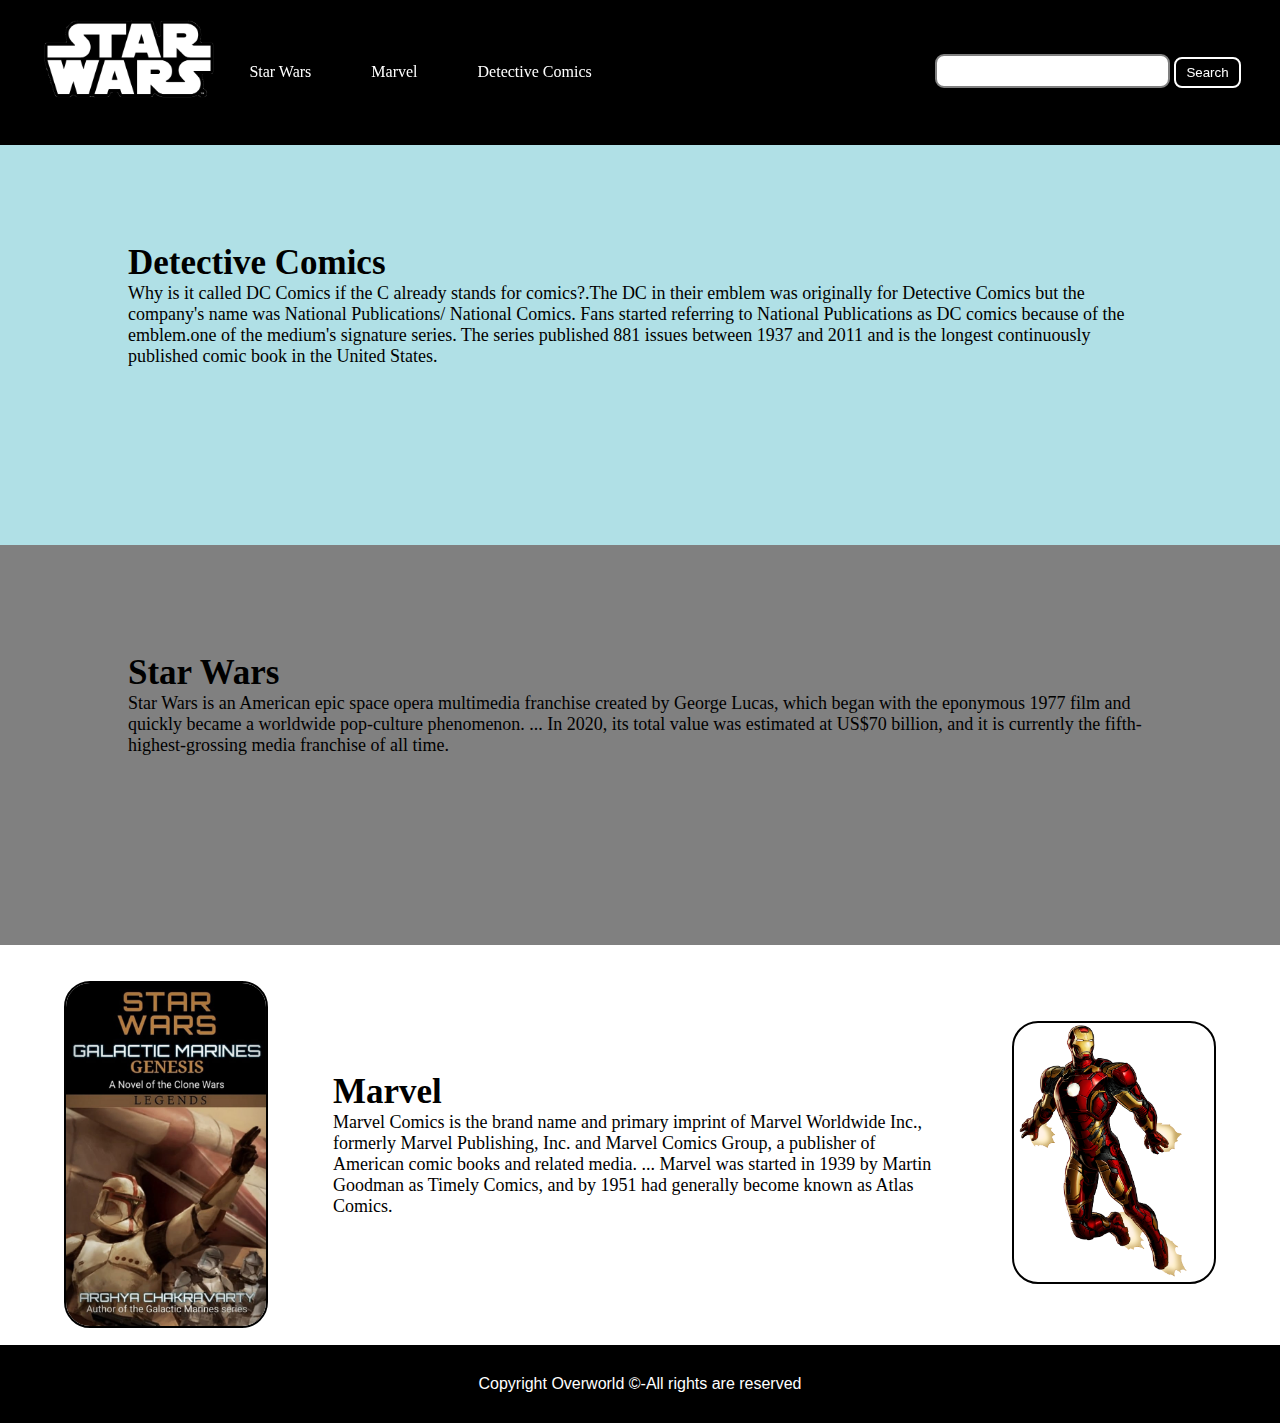
<file: indexhome.html>
<!DOCTYPE html>

<html>

<head>
	<title>
		Avatars of Overworld
	</title>
  <link rel="stylesheet" href="mod.css">
</head>

<body>
	<nav class="navbar background">
		<ul class="nav-list">
			<div class="logo">
				<img src="pngwing.com.png">
			</div>
			<li><a href="website starwars.html">Star Wars</a></li>
			<li><a href="indexm0.html">Marvel</a></li>
			<li><a href="index.html">Detective Comics</a></li>
		</ul>

		<div class="rightNav">
			<input type="text" name="search" id="search">
			<button class="btn btn-sm">Search</button>
		</div>
	</nav>

	<section class="firstsection">
		<div class="box-main">
			<div class="firstHalf">
				<h1 class="text-big" id="web">
          Detective Comics
				</h1>
				
				<p class="text-small">
					Why is it called DC Comics if the C already stands for comics?.The DC in their emblem was originally for Detective Comics but the company's name was National Publications/ National Comics. Fans started referring to National Publications as DC comics because of the emblem.one of the medium's signature series. The series published 881 issues between 1937 and 2011 and is the longest continuously published comic book in the United States.
				</p>


			</div>
		</div>
	</section>

	<section class="secondsection">
		<div class="box-main">
			<div class="secondHalf">
				<h1 class="text-big" id="program">
					Star Wars
				</h1>
				<p class="text-small">
          Star Wars is an American epic space opera multimedia franchise created by George Lucas, which began with the eponymous 1977 film and quickly became a worldwide pop-culture phenomenon. ... In 2020, its total value was estimated at US$70 billion, and it is currently the fifth-highest-grossing media franchise of all time.
				</p>


			</div>
		</div>
	</section>

	<section class="section">
    <img class="kol" src="inde444x.jpeg" alt="">
		<div class="paras">

      
			<h1 class="sectionTag text-big">Marvel</h1>

			<p class="sectionSubTag text-small">
				Marvel Comics is the brand name 
          and primary imprint of Marvel Worldwide 
          Inc., formerly Marvel Publishing, Inc. 
          and Marvel Comics Group, a publisher
           of American comic books and related
           media. ... Marvel was started 
           in 1939 by Martin Goodman as Timely Comics,
            and by 1951 had generally become 
            known as Atlas Comics.


		</div>

		<div class="thumbnail">
			<img src="Selection_004.png" alt="laptop image" >
		</div>
	</section>

	<footer class="background">
		<p class="text-footer">
			Copyright Overworld ©-All rights are reserved
		</p>


	</footer>
</body>

</html>
</file>
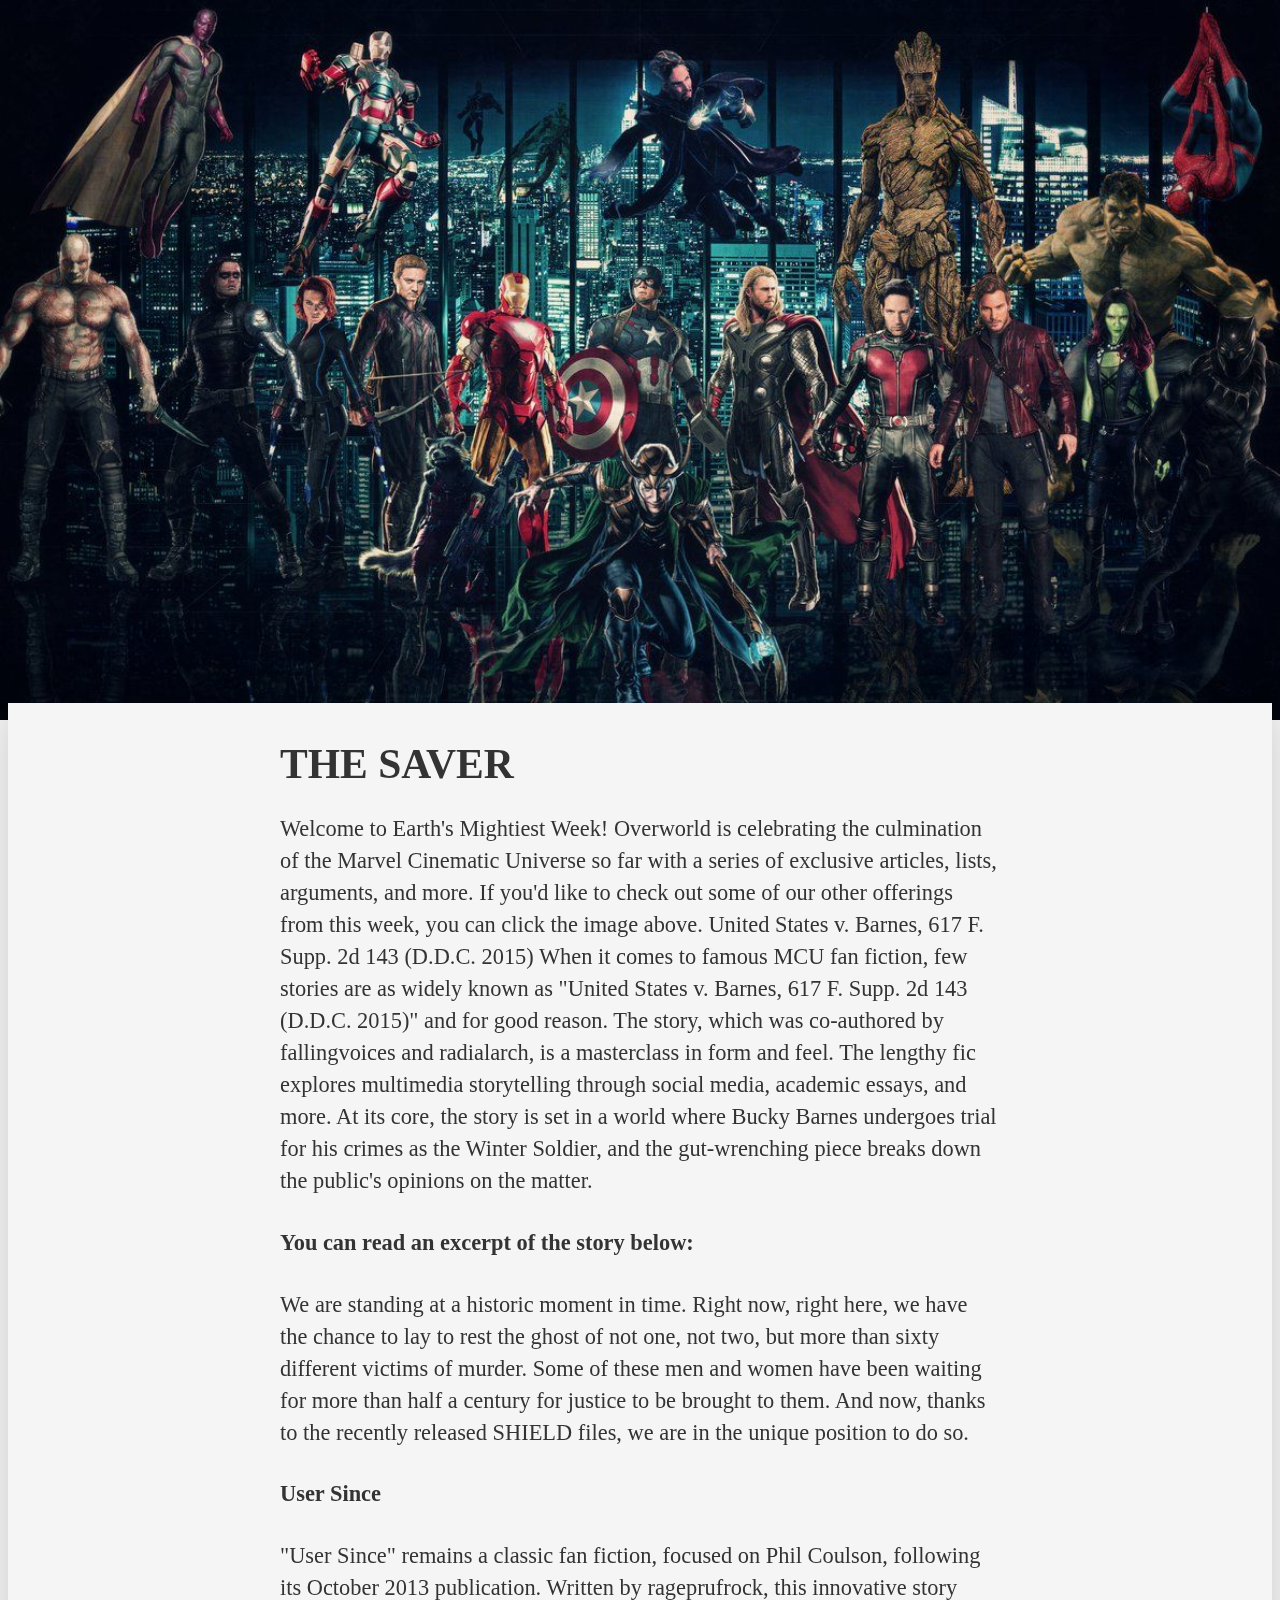
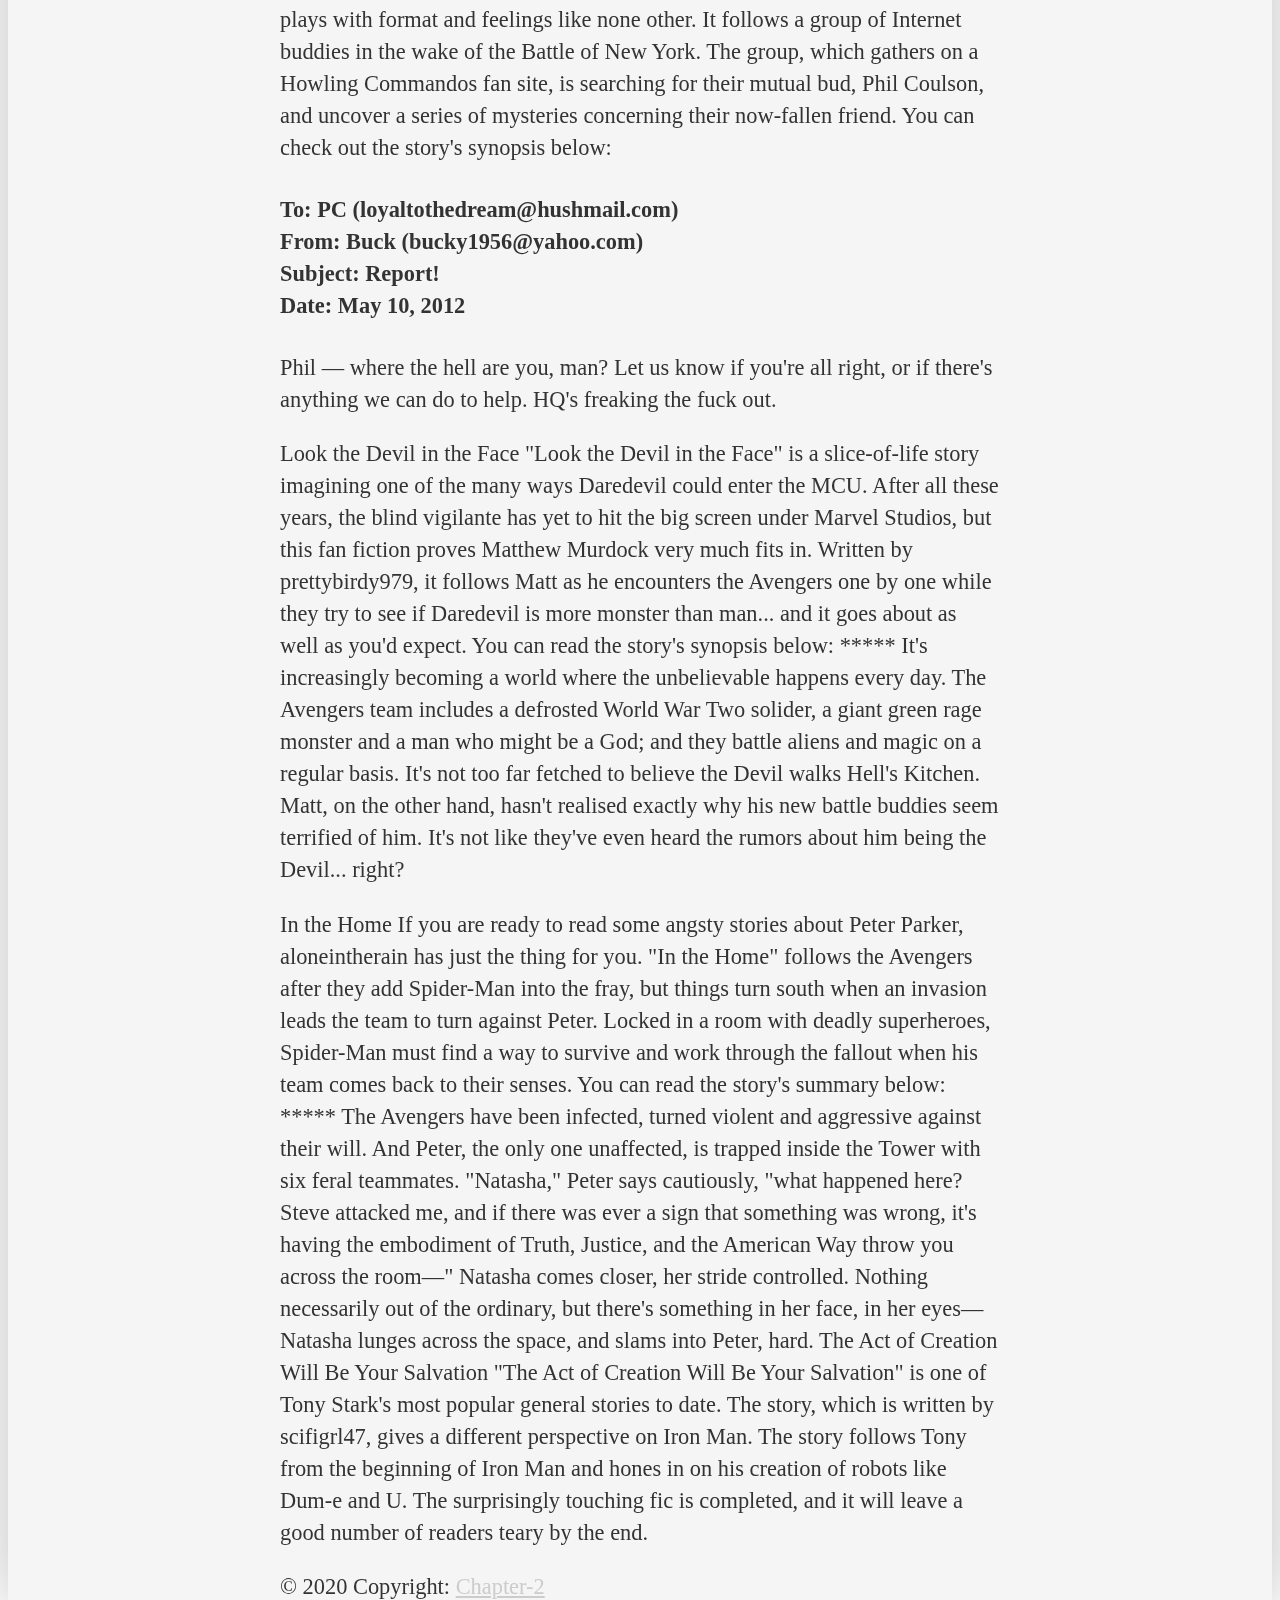
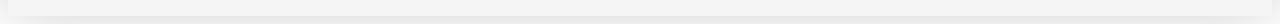
<file: indexm0.html>
<!DOCTYPE html>
<html lang="en">
<head>
    <meta charset="UTF-8">
    <meta http-equiv="X-UA-Compatible" content="IE=edge">
    <meta name="viewport" content="width=device-width, initial-scale=1.0">
    <title>Marvel form</title>
    <link rel="stylesheet" href="1.css">
    
</head>
<body>
   
      

      
  
    
<header class="zoom">
    <img src="54688.jpg">
  </header>
  <main role="main">
    <div class="content">
      <h1>THE SAVER</h1>
      
      <p>Welcome to Earth's Mightiest Week! Overworld is celebrating the culmination of the Marvel Cinematic Universe so far with a series of exclusive articles, lists, arguments, and more. If you'd like to check out some of our other offerings from this week, you can click the image above.

        United States v. Barnes, 617 F. Supp. 2d 143 (D.D.C. 2015)
        When it comes to famous MCU fan fiction, few stories are as widely known as "United States v. Barnes, 617 F. Supp. 2d 143 (D.D.C. 2015)" and for good reason. The story, which was co-authored by fallingvoices and radialarch, is a masterclass in form and feel. The lengthy fic explores multimedia storytelling through social media, academic essays, and more. At its core, the story is set in a world where Bucky Barnes undergoes trial for his crimes as the Winter Soldier, and the gut-wrenching piece breaks down the public's opinions on the matter.
        
       <h4>You can read an excerpt of the story below:</h4> 
        
        
        We are standing at a historic moment in time. Right now, right here, we have the chance to lay to rest the ghost of not one, not two, but more than sixty different victims of murder. Some of these men and women have been waiting for more than half a century for justice to be brought to them. And now, thanks to the recently released SHIELD files, we are in the unique position to do so.</p>
      <p><h4>User Since</h4>
        "User Since" remains a classic fan fiction, focused on Phil Coulson, following its October 2013 publication. Written by rageprufrock, this innovative story plays with format and feelings like none other. It follows a group of Internet buddies in the wake of the Battle of New York. The group, which gathers on a Howling Commandos fan site, is searching for their mutual bud, Phil Coulson, and uncover a series of mysteries concerning their now-fallen friend.
        
        You can check out the story's synopsis below:
        
        <h4>To: PC (loyaltothedream@hushmail.com) <br>
          From: Buck (bucky1956@yahoo.com) <br>
          Subject: Report! <br>
          Date: May 10, 2012</h4>
        
        
        Phil — where the hell are you, man? Let us know if you're all right, or if there's anything we can do to help. HQ's freaking the fuck out.</p>   
        <p>Look the Devil in the Face
          "Look the Devil in the Face" is a slice-of-life story imagining one of the many ways Daredevil could enter the MCU. After all these years, the blind vigilante has yet to hit the big screen under Marvel Studios, but this fan fiction proves Matthew Murdock very much fits in. Written by prettybirdy979, it follows Matt as he encounters the Avengers one by one while they try to see if Daredevil is more monster than man... and it goes about as well as you'd expect.
          
          You can read the story's synopsis below:
          
          *****
          It's increasingly becoming a world where the unbelievable happens every day. The Avengers team includes a defrosted World War Two solider, a giant green rage monster and a man who might be a God; and they battle aliens and magic on a regular basis. It's not too far fetched to believe the Devil walks Hell's Kitchen.
          
          Matt, on the other hand, hasn't realised exactly why his new battle buddies seem terrified of him. It's not like they've even heard the rumors about him being the Devil... right?</p>
          <p>In the Home
            If you are ready to read some angsty stories about Peter Parker, aloneintherain has just the thing for you. "In the Home" follows the Avengers after they add Spider-Man into the fray, but things turn south when an invasion leads the team to turn against Peter. Locked in a room with deadly superheroes, Spider-Man must find a way to survive and work through the fallout when his team comes back to their senses.
            
            You can read the story's summary below:
            
            *****
            The Avengers have been infected, turned violent and aggressive against their will. And Peter, the only one unaffected, is trapped inside the Tower with six feral teammates.
            
            "Natasha," Peter says cautiously, "what happened here? Steve attacked me, and if there was ever a sign that something was wrong, it's having the embodiment of Truth, Justice, and the American Way throw you across the room—"
            
            Natasha comes closer, her stride controlled. Nothing necessarily out of the ordinary, but there's something in her face, in her eyes—
            
            Natasha lunges across the space, and slams into Peter, hard.
            
            The Act of Creation Will Be Your Salvation
            "The Act of Creation Will Be Your Salvation" is one of Tony Stark's most popular general stories to date. The story, which is written by scifigrl47, gives a different perspective on Iron Man. The story follows Tony from the beginning of Iron Man and hones in on his creation of robots like Dum-e and U. The surprisingly touching fic is completed, and it will leave a good number of readers teary by the end.</p>
      <!-- Footer -->
<footer class="page-footer font-small blue">

    <!-- Copyright -->
    <div class="footer-copyright text-center py-3">© 2020 Copyright:
      <a href="indexm2.html">Chapter-2</a>
    </div>
    <!-- Copyright -->
  
  </footer>
  <!-- Footer -->
    </div>
    
  </main>
  

    
    <script>$(window).scroll(function() {
        var scroll = $(window).scrollTop();
        $(".zoom img").css({
          transform: 'translate3d(-50%, -'+(scroll/100)+'%, 0) scale('+(100 + scroll/5)/100+')',
          //Blur suggestion from @janwagner: https://codepen.io/janwagner/ in comments
          //"-webkit-filter": "blur(" + (scroll/200) + "px)",
          //filter: "blur(" + (scroll/200) + "px)"
        });
      });</script>
</body>
</html>
</file>
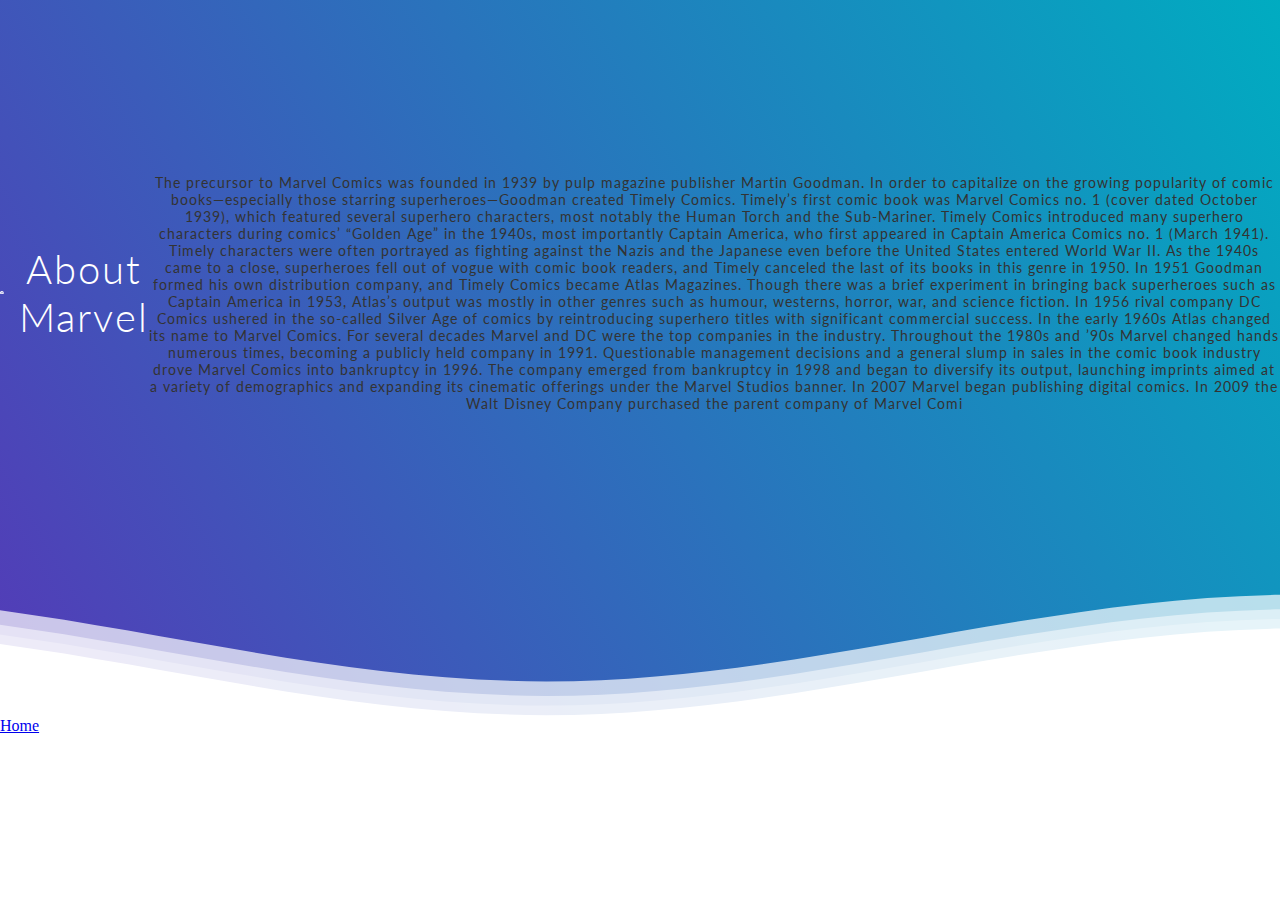
<file: indexm1.html>
<!DOCTYPE html>
<html lang="en">
<head>
    <meta charset="UTF-8">
    <meta http-equiv="X-UA-Compatible" content="IE=edge">
    <meta name="viewport" content="width=device-width, initial-scale=1.0">
    <title>Document</title>
<link rel="stylesheet" href="3.css">
</head>
<body>
    <!--Hey! This is the original version
of Simple CSS Waves-->

<div class="header">

    <!--Content before waves-->
    <div class="inner-header flex">
        <!--Just the logo.. Don't mind this-->
        <svg version="1.1" class="logo" baseProfile="tiny" id="Layer_1" xmlns="http://www.w3.org/2000/svg" xmlns:xlink="http://www.w3.org/1999/xlink" x="0px" y="0px" viewBox="0 0 500 500" xml:space="preserve">
            <path fill="#FFFFFF" stroke="#000000" stroke-width="10" stroke-miterlimit="10" d="M57,283" />
            <g>
                <path fill="#fff" d="M250.4,0.8C112.7,0.8,1,112.4,1,250.2c0,137.7,111.7,249.4,249.4,249.4c137.7,0,249.4-111.7,249.4-249.4
C499.8,112.4,388.1,0.8,250.4,0.8z M383.8,326.3c-62,0-101.4-14.1-117.6-46.3c-17.1-34.1-2.3-75.4,13.2-104.1
c-22.4,3-38.4,9.2-47.8,18.3c-11.2,10.9-13.6,26.7-16.3,45c-3.1,20.8-6.6,44.4-25.3,62.4c-19.8,19.1-51.6,26.9-100.2,24.6l1.8-39.7    c35.9,1.6,59.7-2.9,70.8-13.6c8.9-8.6,11.1-22.9,13.5-39.6c6.3-42,14.8-99.4,141.4-99.4h41L333,166c-12.6,16-45.4,68.2-31.2,96.2  c9.2,18.3,41.5,25.6,91.2,24.2l1.1,39.8C390.5,326.2,387.1,326.3,383.8,326.3z" />
            </g>
        </svg>
        <h1>About Marvel</h1>
        <p class="Hooooo">The precursor to Marvel Comics was founded in 1939 by pulp magazine publisher Martin Goodman. In order to capitalize on the growing popularity of comic books—especially those starring superheroes—Goodman created Timely Comics. Timely’s first comic book was Marvel Comics no. 1 (cover dated October 1939), which featured several superhero characters, most notably the Human Torch and the Sub-Mariner. Timely Comics introduced many superhero characters during comics’ “Golden Age” in the 1940s, most importantly Captain America, who first appeared in Captain America Comics no. 1 (March 1941). Timely characters were often portrayed as fighting against the Nazis and the Japanese even before the United States entered World War II. As the 1940s came to a close, superheroes fell out of vogue with comic book readers, and Timely canceled the last of its books in this genre in 1950. In 1951 Goodman formed his own distribution company, and Timely Comics became Atlas Magazines. Though there was a brief experiment in bringing back superheroes such as Captain America in 1953, Atlas’s output was mostly in other genres such as humour, westerns, horror, war, and science fiction.

            In 1956 rival company DC Comics ushered in the so-called Silver Age of comics by reintroducing superhero titles with significant commercial success. In the early 1960s Atlas changed its name to Marvel Comics. For several decades Marvel and DC were the top companies in the industry. Throughout the 1980s and ’90s Marvel changed hands numerous times, becoming a publicly held company in 1991. Questionable management decisions and a general slump in sales in the comic book industry drove Marvel Comics into bankruptcy in 1996. The company emerged from bankruptcy in 1998 and began to diversify its output, launching imprints aimed at a variety of demographics and expanding its cinematic offerings under the Marvel Studios banner. In 2007 Marvel began publishing digital comics. In 2009 the Walt Disney Company purchased the parent company of Marvel Comi</p>
    </div>

    <!--Waves Container-->
    <div>
        <svg class="waves" xmlns="http://www.w3.org/2000/svg" xmlns:xlink="http://www.w3.org/1999/xlink" viewBox="0 24 150 28" preserveAspectRatio="none" shape-rendering="auto">
            <defs>
                <path id="gentle-wave" d="M-160 44c30 0 58-18 88-18s 58 18 88 18 58-18 88-18 58 18 88 18 v44h-352z" />
            </defs>
            <g class="parallax">
                <use xlink:href="#gentle-wave" x="48" y="0" fill="rgba(255,255,255,0.7" />
                <use xlink:href="#gentle-wave" x="48" y="3" fill="rgba(255,255,255,0.5)" />
                <use xlink:href="#gentle-wave" x="48" y="5" fill="rgba(255,255,255,0.3)" />
                <use xlink:href="#gentle-wave" x="48" y="7" fill="#fff" />
            </g>
        </svg>
        
    </div>
    <!--Waves end-->

</div>

<!--Header ends-->
<a target="_blank" href="indexhome.html" class="white-mode">Home</a>
</body>
</style>
</html>
</file>
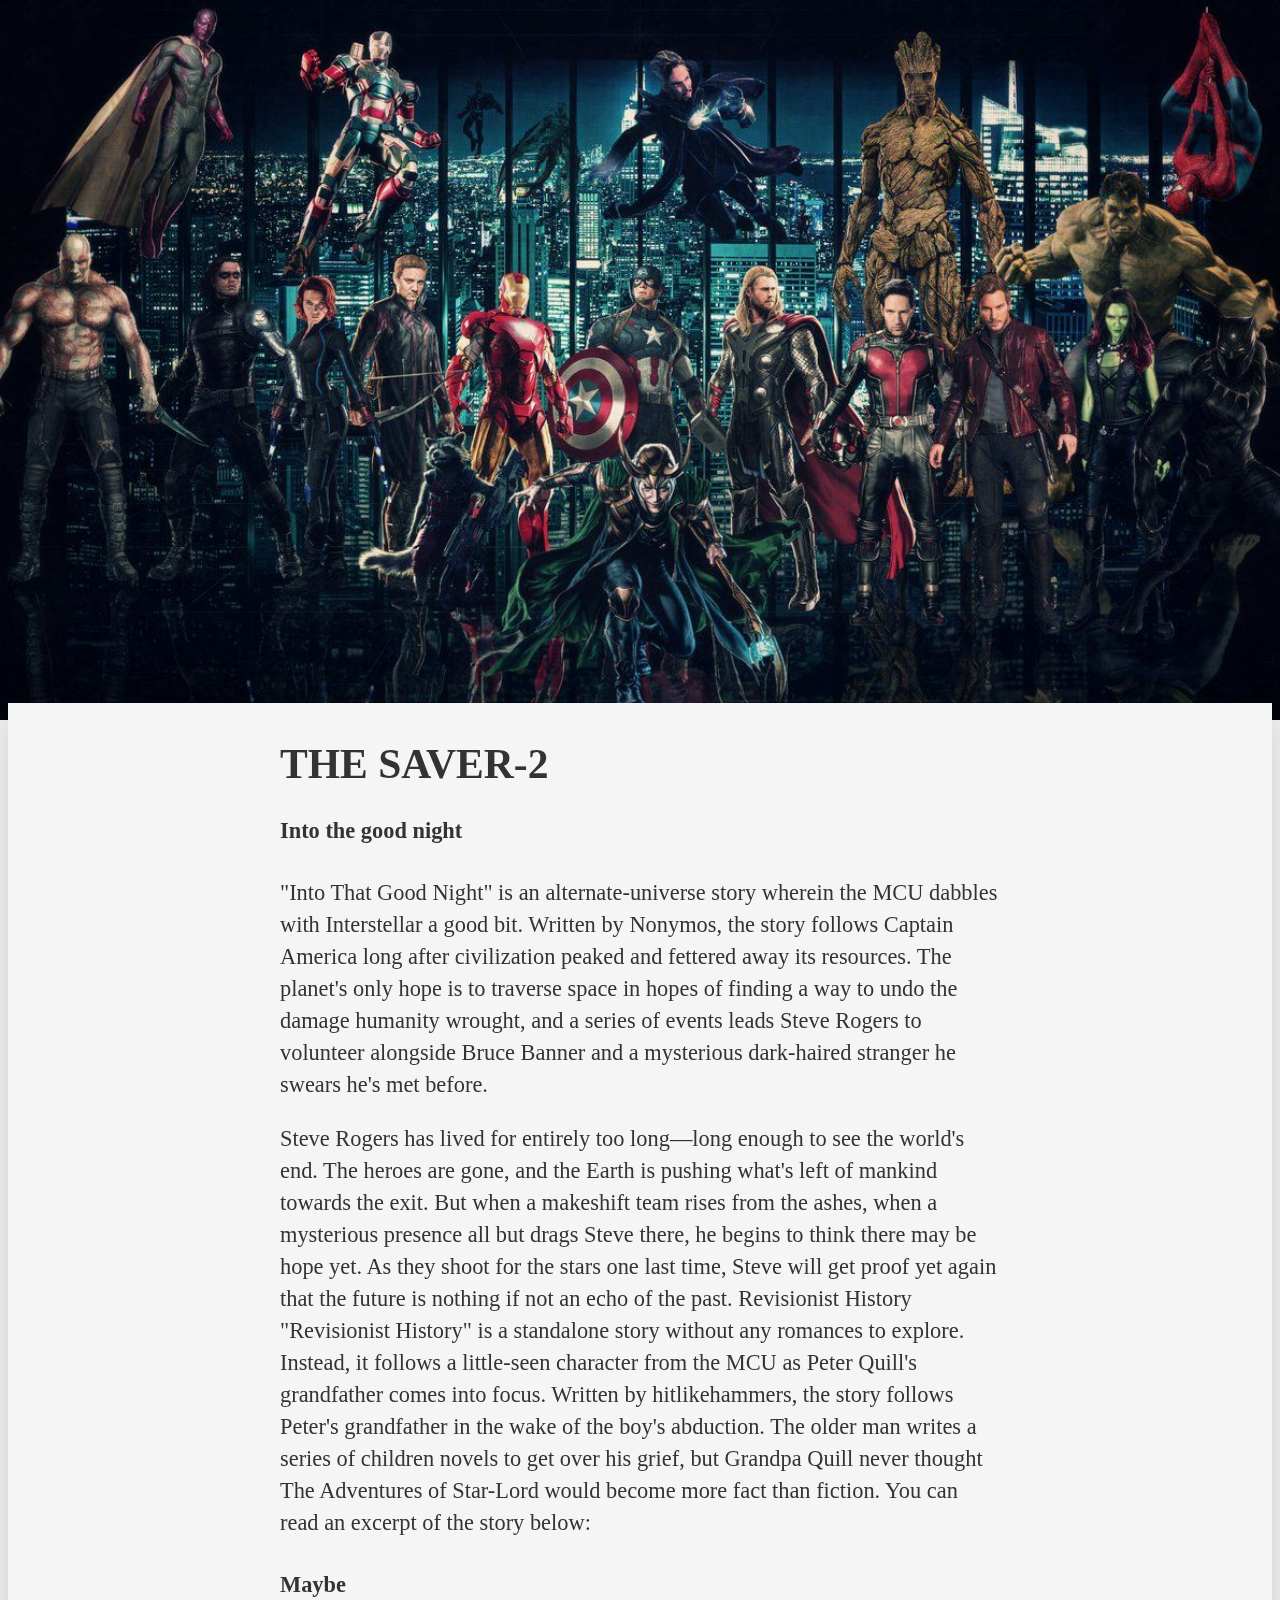
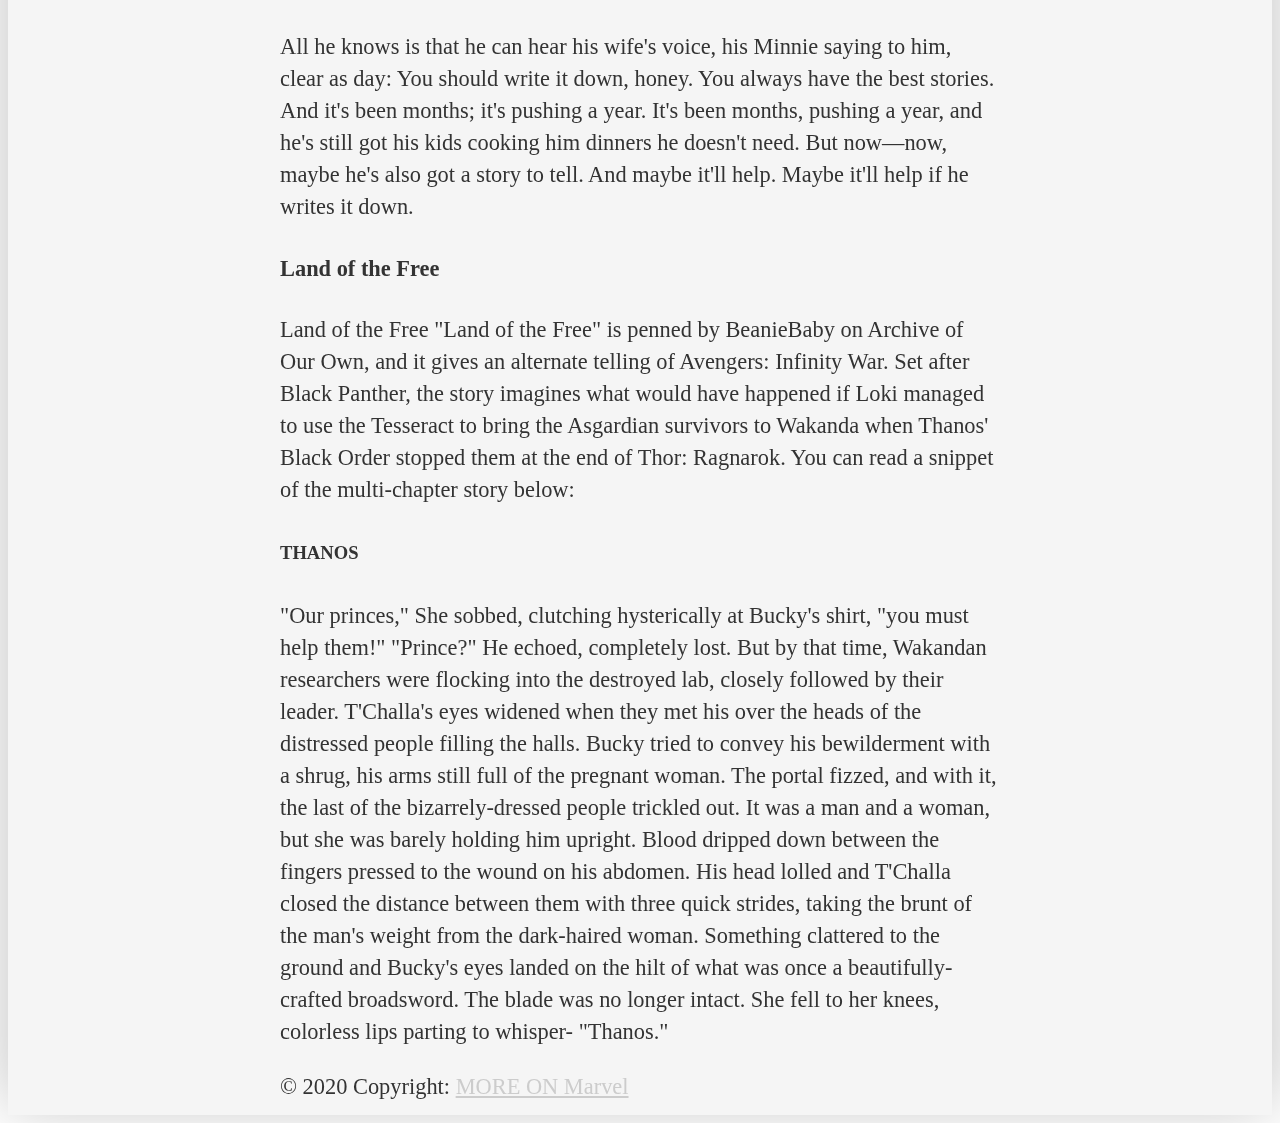
<file: indexm2.html>
<!DOCTYPE html>
<html lang="en">
<head>
    <meta charset="UTF-8">
    <meta http-equiv="X-UA-Compatible" content="IE=edge">
    <meta name="viewport" content="width=device-width, initial-scale=1.0">
    <title>Marvel form</title>
    <link rel="stylesheet" href="2.css">
    
    
</head>
<body>
   
      

      
  
    
<header class="zoom">
    <img src="54688.jpg">
  </header>
  <main role="main">
    <div class="content">
      <h1>THE SAVER-2</h1>
      
      <p><h4>Into the good night</h4>
"Into That Good Night" is an alternate-universe story wherein the MCU dabbles with Interstellar a good bit. Written by Nonymos, the story follows Captain America long after civilization peaked and fettered away its resources. The planet's only hope is to traverse space in hopes of finding a way to undo the damage humanity wrought, and a series of events leads Steve Rogers to volunteer alongside Bruce Banner and a mysterious dark-haired stranger he swears he's met before.
        
      </p>Steve Rogers has lived for entirely too long—long enough to see the world's end. The heroes are gone, and the Earth is pushing what's left of mankind towards the exit.

      But when a makeshift team rises from the ashes, when a mysterious presence all but drags Steve there, he begins to think there may be hope yet. As they shoot for the stars one last time, Steve will get proof yet again that the future is nothing if not an echo of the past.
      
      Revisionist History
      "Revisionist History" is a standalone story without any romances to explore. Instead, it follows a little-seen character from the MCU as Peter Quill's grandfather comes into focus. Written by hitlikehammers, the story follows Peter's grandfather in the wake of the boy's abduction. The older man writes a series of children novels to get over his grief, but Grandpa Quill never thought The Adventures of Star-Lord would become more fact than fiction.
      
      You can read an excerpt of the story below:
      
      <h4>Maybe</h4>
      All he knows is that he can hear his wife's voice, his Minnie saying to him, clear as day:
      
      You should write it down, honey. You always have the best stories.
      
      And it's been months; it's pushing a year.
      
      It's been months, pushing a year, and he's still got his kids cooking him dinners he doesn't need.
      
      But now—now, maybe he's also got a story to tell.
      
      And maybe it'll help.
      
      Maybe it'll help if he writes it down.
      <p> <h4>Land of the Free</h4>
        Land of the Free
"Land of the Free" is penned by BeanieBaby on Archive of Our Own, and it gives an alternate telling of Avengers: Infinity War. Set after Black Panther, the story imagines what would have happened if Loki managed to use the Tesseract to bring the Asgardian survivors to Wakanda when Thanos' Black Order stopped them at the end of Thor: Ragnarok.

You can read a snippet of the multi-chapter story below:
<h5>THANOS</h5>
"Our princes," She sobbed, clutching hysterically at Bucky's shirt, "you must help them!"

"Prince?" He echoed, completely lost.

But by that time, Wakandan researchers were flocking into the destroyed lab, closely followed by their leader. T'Challa's eyes widened when they met his over the heads of the distressed people filling the halls. Bucky tried to convey his bewilderment with a shrug, his arms still full of the pregnant woman.

The portal fizzed, and with it, the last of the bizarrely-dressed people trickled out. It was a man and a woman, but she was barely holding him upright. Blood dripped down between the fingers pressed to the wound on his abdomen. His head lolled and T'Challa closed the distance between them with three quick strides, taking the brunt of the man's weight from the dark-haired woman. Something clattered to the ground and Bucky's eyes landed on the hilt of what was once a beautifully-crafted broadsword. The blade was no longer intact.

She fell to her knees, colorless lips parting to whisper-

"Thanos."
        
        </p>   
        <p></p>
          <p></p>
      <!-- Footer -->
<footer class="page-footer font-small blue">

    <!-- Copyright -->
    <div class="footer-copyright text-center py-3">© 2020 Copyright:
      <a href="indexm1.html"> MORE ON Marvel</a>
    </div>
    <!-- Copyright -->
  
  </footer>
  <!-- Footer -->
    </div>
    
  </main>
  

    <script>$(window).scroll(function() {
        var scroll = $(window).scrollTop();
        $(".zoom img").css({
          transform: 'translate3d(-50%, -'+(scroll/100)+'%, 0) scale('+(100 + scroll/5)/100+')',
          //Blur suggestion from @janwagner: https://codepen.io/janwagner/ in comments
          //"-webkit-filter": "blur(" + (scroll/200) + "px)",
          //filter: "blur(" + (scroll/200) + "px)"
        });
      });</script>
</body>
</html>
</file>
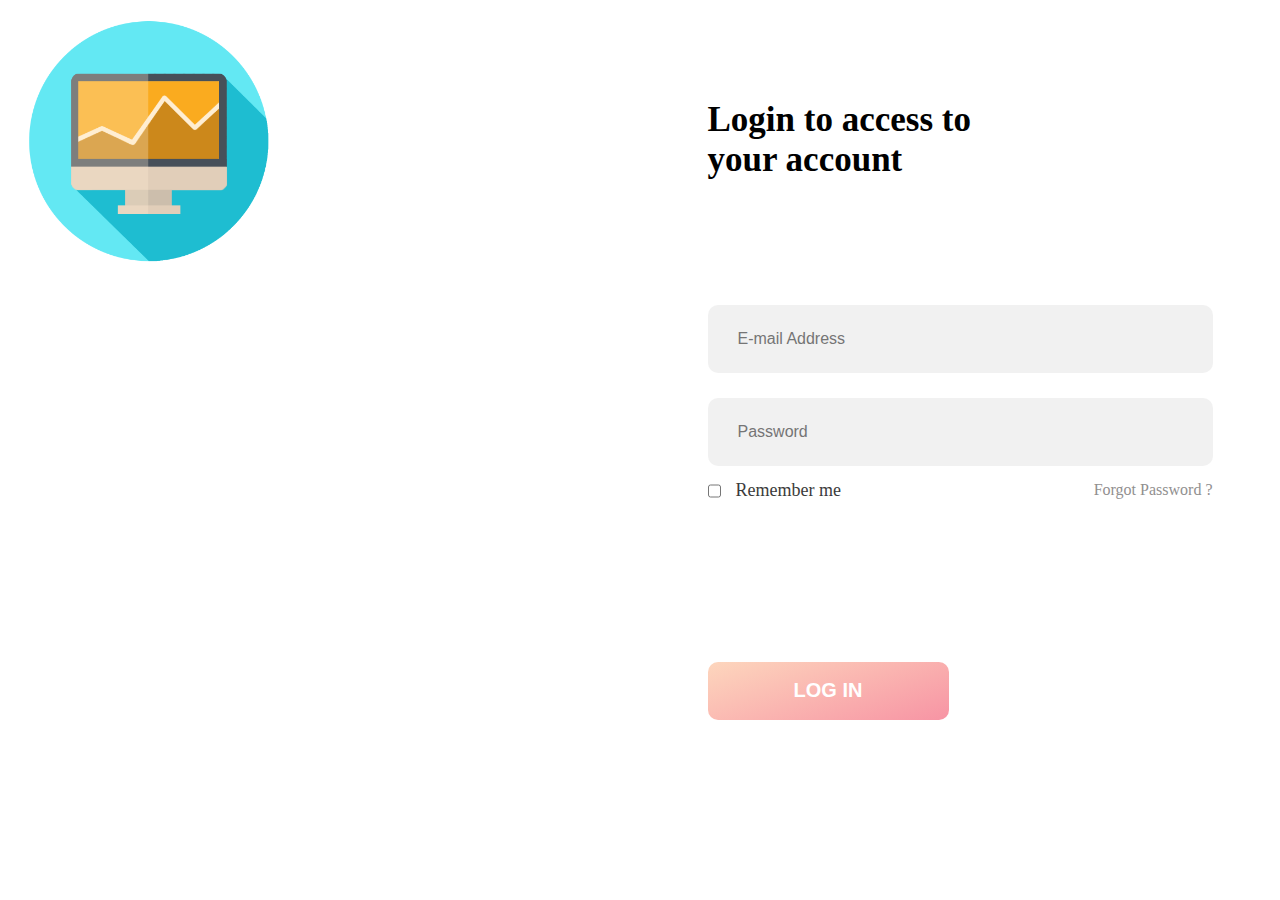
<file: subscribe.html>
<!DOCTYPE html>
<html lang="en">
<head>
    <meta charset="UTF-8">
    <meta http-equiv="X-UA-Compatible" content="IE=edge">
    <meta name="viewport" content="width=device-width, initial-scale=1.0">
    <title>Document</title>
    <link rel="stylesheet" href="vsdgsg.css">
</head>
<body>
    <div class="parent clearfix">
        <div class="bg-illustration">
          <img src="logo-websites-31309.png" alt="logo">
         
    
          <div class="burger-btn">
            <span></span>
            <span></span>
            <span></span>
          </div>
    
        </div>
        
        <div class="login">
          <div class="container">
            <h1>Login to access to<br />your account</h1>
        
            <div class="login-form">
              <form action="">
                <input type="email" placeholder="E-mail Address" required>
                <input type="password" placeholder="Password" required>
    
                <div class="remember-form">
                  <input type="checkbox">
                  <span>Remember me</span>
                </div>
                <div class="forget-pass">
                  <a href="#">Forgot Password ?</a>
                </div>
    
                <button type="submit">LOG IN</button>
    
              </form>
              
            </div>
        
          </div>
          </div>
      </div>
</body>
</html>
</file>
<file: mod.css>
* {
		margin: 0;
		padding: 0;
	}

	.navbar {
		display: flex;
		align-items: center;
		justify-content: center;
		position: sticky;
		top: 0;
		cursor: pointer;
	}

	.background {
		background: black;
		background-blend-mode: darken;
		background-size: cover;
	}

	.nav-list {
		width: 70%;
		display: flex;
		align-items: center;
	}

	.logo {
		display: flex;
		justify-content: center;
		align-items: center;
        padding-top: 15px;
	}

	.logo img {
		width: 180px;
		border-radius: 50px;
	}

	.nav-list li {
		list-style: none;
		padding: 26px 30px;
	}

	.nav-list li a {
		text-decoration: none;
		color: white;
	}

	.nav-list li a:hover {
		color: grey;
	}

	.rightnav {
		width: 30%;
		text-align: right;
	}

	#search {
		padding: 5px;
		font-size: 17px;
		border: 2px solid grey;
		border-radius: 9px;
	}

	.firstsection {
		background-color: powderblue;
		height: 400px;
	}

	.secondsection {
		background-color: gray;
		height: 400px;
	}

	.box-main {
		display: flex;
		justify-content: center;
		align-items: center;
		color: black;
		max-width: 80%;
		margin: auto;
		height: 80%;
	}

	.firsthalf {
		width: 100%;
		display: flex;
		flex-direction: column;
		justify-content: center;
	}

	.secondhalf {
		width: 30%;
	}

	.secondhalf img {
		width: 70%;
		border: 4px solid white;
		border-radius: 150px;
		display: block;
		margin: auto;
	}

	.text-big {
		font-family: 'Piazzolla', serif;
		font-weight: bold;
		font-size: 35px;
	}

	.text-small {
		font-size: 18px;
	}

	.btn {
		padding: 8px 20px;
		margin: 7px 0;
		border: 2px solid white;
		border-radius: 8px;
		background: none;
		color: white;
		cursor: pointer;
	}

	.btn-sm {
		padding: 6px 10px;
		vertical-align: middle;
	}

	.section {
		height: 400px;
		display: flex;
		align-items: center;
		justify-content: center;
		max-width: 90%;
		margin: auto;
	}

	.section-Left {
		flex-direction: row-reverse;
	}

	.paras {
		padding: 0px 65px;
	}
    .paras img{
        width: 200px;
		border: 2px solid black;
		border-radius: 26px;
		margin-top: 19px;
        float: left;
    }

	.thumbnail img {
		width: 200px;
		border: 2px solid black;
		border-radius: 26px;
		margin-top: 19px;
       
	}

	.center {
		text-align: center;
	}

	.text-footer {
		text-align: center;
		padding: 30px 0;
		font-family: 'Ubuntu', sans-serif;
		display: flex;
		justify-content: center;
		color: white;
	}

    .kol{
        width: 200px;
		border: 2px solid black;
		border-radius: 26px;
		margin-top: 19px;
    }
</file>
<file: 1.css>
body{
      font-family: Georgia, serif;
      color: #333;
      font-size: 1.4rem;
      line-height: 2rem;
    }
    a{color: #000;}
    h1{
      font-size: 2.6rem;
      line-height: 2.6rem;
    }
    .content{
      margin: 0 auto;
      max-width: 90%;
      width: 720px;
    }
    main{
      padding: 1% 0;
      position: relative;
      background: #f5f5f5;
      box-shadow: 0px -10px 60px rgba(0,0,0,0.25);
        height: 100%;
    }
    footer p{
      font-size: .8rem;
      font-weight: bold;
      color: #ccc;
    }
    footer a{color: #ccc;}
    /* --- Important Pen Styles --- */
    
    .zoom{
      overflow: hidden;
      padding-bottom: 55%;
    }
    .zoom img{
      position: fixed;
      top: 0%;
      left: 50%;
      max-width: 200%;
      width: 100%;
      transform: translateX(-50%);
      /* Thanks  @bastian_fiessinger. Use when activating blur effect:
      will-change: -webkit-filter, filter, transform; */
    }
    @media (max-width: 667px) {
      h1{
        font-size: 1.8rem;
        line-height: 2.6rem;
        text-align: left;
      }
      .content{
        margin: 0 auto;
        max-width: 90%;
        width: 100%;
        height: 100%;
        text-align: justify;
      }
      .zoom{
        overflow: hidden;
        padding-bottom: 75%;
      }
    
    }
</file>
<file: 3.css>
@import url(//fonts.googleapis.com/css?family=Lato:300:400);

    body {
        margin: 0;
        display: flexbox;
        flex-direction: column;
    }
    
    h1 {
        font-family: 'Lato', sans-serif;
        font-weight: 300;
        letter-spacing: 2px;
        font-size: 40px;

    }
    
    p {
        font-family: 'Lato', sans-serif;
        letter-spacing: 1px;
        font-size: 14px;
        color: #333333;
    }
    
    .header {
        position: relative;
        text-align: center;
        background: linear-gradient(60deg, rgba(84, 58, 183, 1) 0%, rgba(0, 172, 193, 1) 100%);
        color: white;
    }
    
    .logo {
        width: 50px;
        fill: white;
        padding-right: 15px;
        display: inline-block;
        vertical-align: middle;
    }
    
    .inner-header {
        height: 65vh;
        width: 100%;
        margin: 0;
        padding: 0;
    }
    
    .flex {
        /*Flexbox for containers*/
        display: flex;
        justify-content: center;
        align-items: center;
        text-align: center;
    }
    
    .waves {
        position: relative;
        width: 100%;
        height: 15vh;
        margin-bottom: -7px;
        /*Fix for safari gap*/
        min-height: 100px;
        max-height: 150px;
    }
    
    .content {
        position: relative;
        height: 20vh;
        text-align: center;
        background-color: white;
    }
    
    /* Animation */
    
    .parallax>use {
        animation: move-forever 25s cubic-bezier(.55, .5, .45, .5) infinite;
    }
    
    .parallax>use:nth-child(1) {
        animation-delay: -2s;
        animation-duration: 7s;
    }
    
    .parallax>use:nth-child(2) {
        animation-delay: -3s;
        animation-duration: 10s;
    }
    
    .parallax>use:nth-child(3) {
        animation-delay: -4s;@import url(//fonts.googleapis.com/css?family=Lato:300:400);

    body {
        margin: 0;
        display: flexbox;
        flex-direction: column;
    }
    
    h1 {
        font-family: 'Lato', sans-serif;
        font-weight: 300;
        letter-spacing: 2px;
        font-size: 40px;

    }
    
    p {
        font-family: 'Lato', sans-serif;
        letter-spacing: 1px;
        font-size: 14px;
        color: #333333;
    }
    
    .header {
        position: relative;
        text-align: center;
        background: linear-gradient(60deg, rgba(84, 58, 183, 1) 0%, rgba(0, 172, 193, 1) 100%);
        color: white;
    }
    
    .logo {
        width: 50px;
        fill: white;
        padding-right: 15px;
        display: inline-block;
        vertical-align: middle;
    }
    
    .inner-header {
        height: 65vh;
        width: 100%;
        margin: 0;
        padding: 0;
    }
    
    .flex {
        /*Flexbox for containers*/
        display: flex;
        justify-content: center;
        align-items: center;
        text-align: center;
    }
    
    .waves {
        position: relative;
        width: 100%;
        height: 15vh;
        margin-bottom: -7px;
        /*Fix for safari gap*/
        min-height: 100px;
        max-height: 150px;
    }
    
    .content {
        position: relative;
        height: 20vh;
        text-align: center;
        background-color: white;
    }
    
    /* Animation */
    
    .parallax>use {
        animation: move-forever 25s cubic-bezier(.55, .5, .45, .5) infinite;
    }
    
    .parallax>use:nth-child(1) {
        animation-delay: -2s;
        animation-duration: 7s;
        animation-duration: 13s;
    }
    
    .parallax>use:nth-child(4) {
        animation-delay: -5s;
        animation-duration: 20s;
    }
    
    @keyframes move-forever {
        0% {
            transform: translate3d(-90px, 0, 0);
        }
    
        100% {
            transform: translate3d(85px, 0, 0);
        }
    }
    
    /*Shrinking for mobile*/
    @media (max-width: 768px) {
        .waves {
            height: 40px;
            min-height: 40px;
        }
    
        .content {
            height: 30vh;
        }
    
        h1 {
            font-size: 24px;
        }
    }
    .white-mode {
        text-decoration: none;
        padding: 17px 40px;
        background-color: yellow;
        border-radius: 3px;
        color: black;
        transition: .35s ease-in-out;
        position: fixed;
        left: 15px;
        bottom: 15px
    }
    .Hooooo{
        font-family: 'Lato',sans-serif;
        letter-spacing: 2px;
        color: azure;


    }
</file>
<file: 2.css>
/* --- General Pen Styles --- */
    body{
      font-family: Georgia, serif;
      color: #333;
      font-size: 1.4rem;
      line-height: 2rem;
    }
    a{color: #000;}
    h1{
      font-size: 2.6rem;
      line-height: 2.6rem;
    }
    .content{
      margin: 0 auto;
      max-width: 90%;
      width: 720px;
    }
    main{
      padding: 1% 0;
      position: relative;
      background: #f5f5f5;
      box-shadow: 0px -10px 60px rgba(0,0,0,0.25);
        height: 100%;
    }
    footer p{
      font-size: .8rem;
      font-weight: bold;
      color: #ccc;
    }
    footer a{color: #ccc;}
    /* --- Important Pen Styles --- */
    
    .zoom{
      overflow: hidden;
      padding-bottom: 55%;
    }
    .zoom img{
      position: fixed;
      top: 0%;
      left: 50%;
      max-width: 200%;
      width: 100%;
      transform: translateX(-50%);
      /* Thanks  @bastian_fiessinger. Use when activating blur effect:
      will-change: -webkit-filter, filter, transform; */
    }
    @media (max-width: 667px) {
      h1{
        font-size: 1.8rem;
        line-height: 2.6rem;
        text-align: left;
      }
      .content{
        margin: 0 auto;
        max-width: 90%;
        width: 100%;
        height: 100%;
        text-align: justify;
      }
      .zoom{
        overflow: hidden;
        padding-bottom: 75%;
      }
    
    }
</file>
<file: vsdgsg.css>
* {
    margin: 0;
    padding: 0;
    -webkit-box-sizing: border-box;
    box-sizing: border-box;
    -webkit-transition: 0.3s;
    -o-transition: 0.3s;
    transition: 0.3s;
  }
  
  body {
    background-color: #fff;
    font-family: Montserrat;
    overflow-x: hidden;
  }
  
  article,
  aside,
  details,
  figure,
  footer,
  header,
  main,
  menu,
  nav,
  section,
  summary {
    display: block;
  }
  
  h1,
  h2,
  h3,
  h4,
  h5,
  h6,
  p,
  a {
    -ms-word-wrap: break-word;
    word-wrap: break-word;
    text-decoration: none;
  }
  
  img {
    border: none;
  }
  
  *:focus {
    outline: none;
  }
  
  .clearfix::after {
    content: "";
    display: table;
    clear: both;
  }
  
  .bg-illustration {
    position: relative;
    height: 100vh;
    width: 1194px;
    background: url("https://i.ibb.co/RhMZprS/jony-Image2-1.png") no-repeat center center scroll;
    background-size: cover;
    float: left;
    -webkit-animation: bgslide 2.3s forwards;
            animation: bgslide 2.3s forwards;
  }
  .bg-illustration img {
    width: 248px;
    -webkit-user-select: none;
       -moz-user-select: none;
        -ms-user-select: none;
            user-select: none;
    height: auto;
    margin: 19px 0 0 25px;
  }
  
  @-webkit-keyframes bgslide {
    from {
      left: -100%;
      width: 0;
      opacity: 0;
    }
    to {
      left: 0;
      width: 1194px;
      opacity: 1;
    }
  }
  
  @keyframes bgslide {
    from {
      left: -100%;
      width: 0;
      opacity: 0;
    }
    to {
      left: 0;
      width: 1194px;
      opacity: 1;
    }
  }
  
  
  .login {
    max-height: 100vh;
    overflow-Y: auto;
    float: left;
    margin: 0 auto;
    width: calc(100% - 1194px);
  }
  .login .container {
    width: 505px;
    margin: 0 auto;
    position: relative;
  }
  .login .container h1 {
    margin-top: 100px;
    font-size: 35px;
    font-weight: bolder;
  }
  .login .container .login-form {
    margin-top: 112px;
  }
  .login .container .login-form form {
    display: -ms-grid;
    display: grid;
  }
  .login .container .login-form form input {
    font-size: 16px;
    font-weight: normal;
    background: rgba(57, 57, 57, 0.07);
    margin: 12.5px 0;
    height: 68px;
    border: none;
    padding: 0 30px;
    border-radius: 10px;
  }
  .login .container .login-form form button[type=submit] {
    background: -webkit-linear-gradient(110deg, #f794a4 0%, #fdd6bd 100%);
    background: -o-linear-gradient(110deg, #f794a4 0%, #fdd6bd 100%);
    background: linear-gradient(-20deg, #f794a4 0%, #fdd6bd 100%);
    border: none;
    margin-top: 124px;
    margin-bottom: 20px;
    width: 241px;
    height: 58px;
    text-transform: uppercase;
    color: white;
    border-radius: 10px;
    position: relative;
    z-index: 2;
    font-weight: bold;
    font-size: 20px;
  }
  .login .container .login-form form button[type=submit]:hover::after {
    opacity: 1;
  }
  .login .container .login-form form button[type=submit]::after {
    content: "";
    position: absolute;
    z-index: -1;
    border-radius: 10px;
    opacity: 0;
    top: 0;
    left: 0;
    -webkit-transition: 0.3s ease-in-out;
    -o-transition: 0.3s ease-in-out;
    transition: 0.3s ease-in-out;
    right: 0;
    bottom: 0;
    background: -webkit-gradient(linear, left bottom, left top, from(#09203f), to(#537895));
    background: -webkit-linear-gradient(bottom, #09203f 0%, #537895 100%);
    background: -o-linear-gradient(bottom, #09203f 0%, #537895 100%);
    background: linear-gradient(to top, #09203f 0%, #537895 100%);
  }
  .login .container .remember-form {
    position: relative;
    margin-top: -30px;
  }
  .login .container .remember-form input[type=checkbox] {
    margin-top: 9px;
  }
  .login .container .remember-form span {
    font-size: 18px;
    font-weight: normal;
    position: absolute;
    top: 32px;
    color: #3B3B3B;
    margin-left: 15px;
  }
  .login .container .forget-pass {
    position: absolute;
    right: 0;
    margin-top: 189px;
  }
  .login .container .forget-pass a {
    font-size: 16px;
    position: relative;
    font-weight: normal;
    color: #918F8F;
  }
  .login .container .forget-pass a::after {
    content: "";
    position: absolute;
    height: 2px;
    width: 100%;
    border-radius: 100px;
    background: -webkit-linear-gradient(110deg, #f794a4 0%, #fdd6bd 100%);
    background: -o-linear-gradient(110deg, #f794a4 0%, #fdd6bd 100%);
    background: linear-gradient(-20deg, #f794a4 0%, #fdd6bd 100%);
    bottom: -4px;
    left: 0;
    -webkit-transition: 0.3s;
    -o-transition: 0.3s;
    transition: 0.3s;
    opacity: 0;
    right: 0;
  }
  .login .container .forget-pass a:hover::after {
    opacity: 1;
  }
  
  @media only screen and (min-width: 1024px) and (max-width: 1680px) {
    .bg-illustration {
      width: 50%;
      -webkit-animation: none;
              animation: none;
    }
  
    .login {
      width: 50%;
    }
  }
  /* Display 12", iPad PRO Portrait, iPad landscape */
  @media only screen and (max-width: 1024px) {
    body {
      overflow-x: hidden;
    }
  
    @-webkit-keyframes slideIn {
      from {
        left: -100%;
        opacity: 0;
      }
      to {
        left: 0;
        opacity: 1;
      }
    }
  
    @keyframes slideIn {
      from {
        left: -100%;
        opacity: 0;
      }
      to {
        left: 0;
        opacity: 1;
      }
    }
    .bg-illustration {
      float: none;
      background: url("https://i.ibb.co/rwncw7s/bg-mobile.png") center center;
      background-size: cover;
      -webkit-animation: slideIn 0.8s ease-in-out forwards;
              animation: slideIn 0.8s ease-in-out forwards;
      width: 100%;
      height: 190px;
      text-align: center;
    }
    .bg-illustration img {
      width: 100px;
      height: auto;
      margin: 20px auto !important;
      text-align: center;
    }
    .bg-illustration .burger-btn {
      left: 33px;
      top: 29px;
      display: block;
      position: absolute;
    }
    .bg-illustration .burger-btn span {
      display: block;
      height: 4px;
      margin: 6px;
      background-color: #fff;
    }
    .bg-illustration .burger-btn span:nth-child(1) {
      width: 37px;
    }
    .bg-illustration .burger-btn span:nth-child(2) {
      width: 28px;
    }
    .bg-illustration .burger-btn span:nth-child(3) {
      width: 20px;
    }
  
    .login {
      float: none;
      margin: 0 auto;
      width: 100%;
    }
    .login .container {
      -webkit-animation: slideIn 0.8s ease-in-out forwards;
              animation: slideIn 0.8s ease-in-out forwards;
      width: 85%;
      float: none;
    }
    .login .container h1 {
      font-size: 25px;
      margin-top: 40px;
    }
    .login .container .login-form {
      margin-top: 90px;
    }
    .login .container .login-form form input {
      height: 45px;
    }
    .login .container .login-form form button[type=submit] {
      height: 45px;
      margin-top: 100px;
    }
    .login .container .login-form .remember-form {
      position: relative;
      margin-top: -14px;
    }
    .login .container .login-form .remember-form span {
      font-size: 16px;
      margin-top: 22px;
      top: inherit;
    }
  
    .forget-pass {
      position: absolute;
      right: inherit;
      left: 0;
      bottom: -40px;
      margin: 0 !important;
    }
    .forget-pass a {
      font-size: 16px;
      position: relative;
      font-weight: normal;
      color: #918F8F;
    }
    .forget-pass a::after {
      content: "";
      position: absolute;
      height: 2px;
      width: 100%;
      border-radius: 100px;
      background: -webkit-linear-gradient(110deg, #f794a4 0%, #fdd6bd 100%);
      background: -o-linear-gradient(110deg, #f794a4 0%, #fdd6bd 100%);
      background: linear-gradient(-20deg, #f794a4 0%, #fdd6bd 100%);
      bottom: -4px;
      left: 0;
      -webkit-transition: 0.3s;
      -o-transition: 0.3s;
      transition: 0.3s;
      opacity: 0;
      right: 0;
    }
    .forget-pass a:hover::after {
      opacity: 1;
    }
  }
</file>
